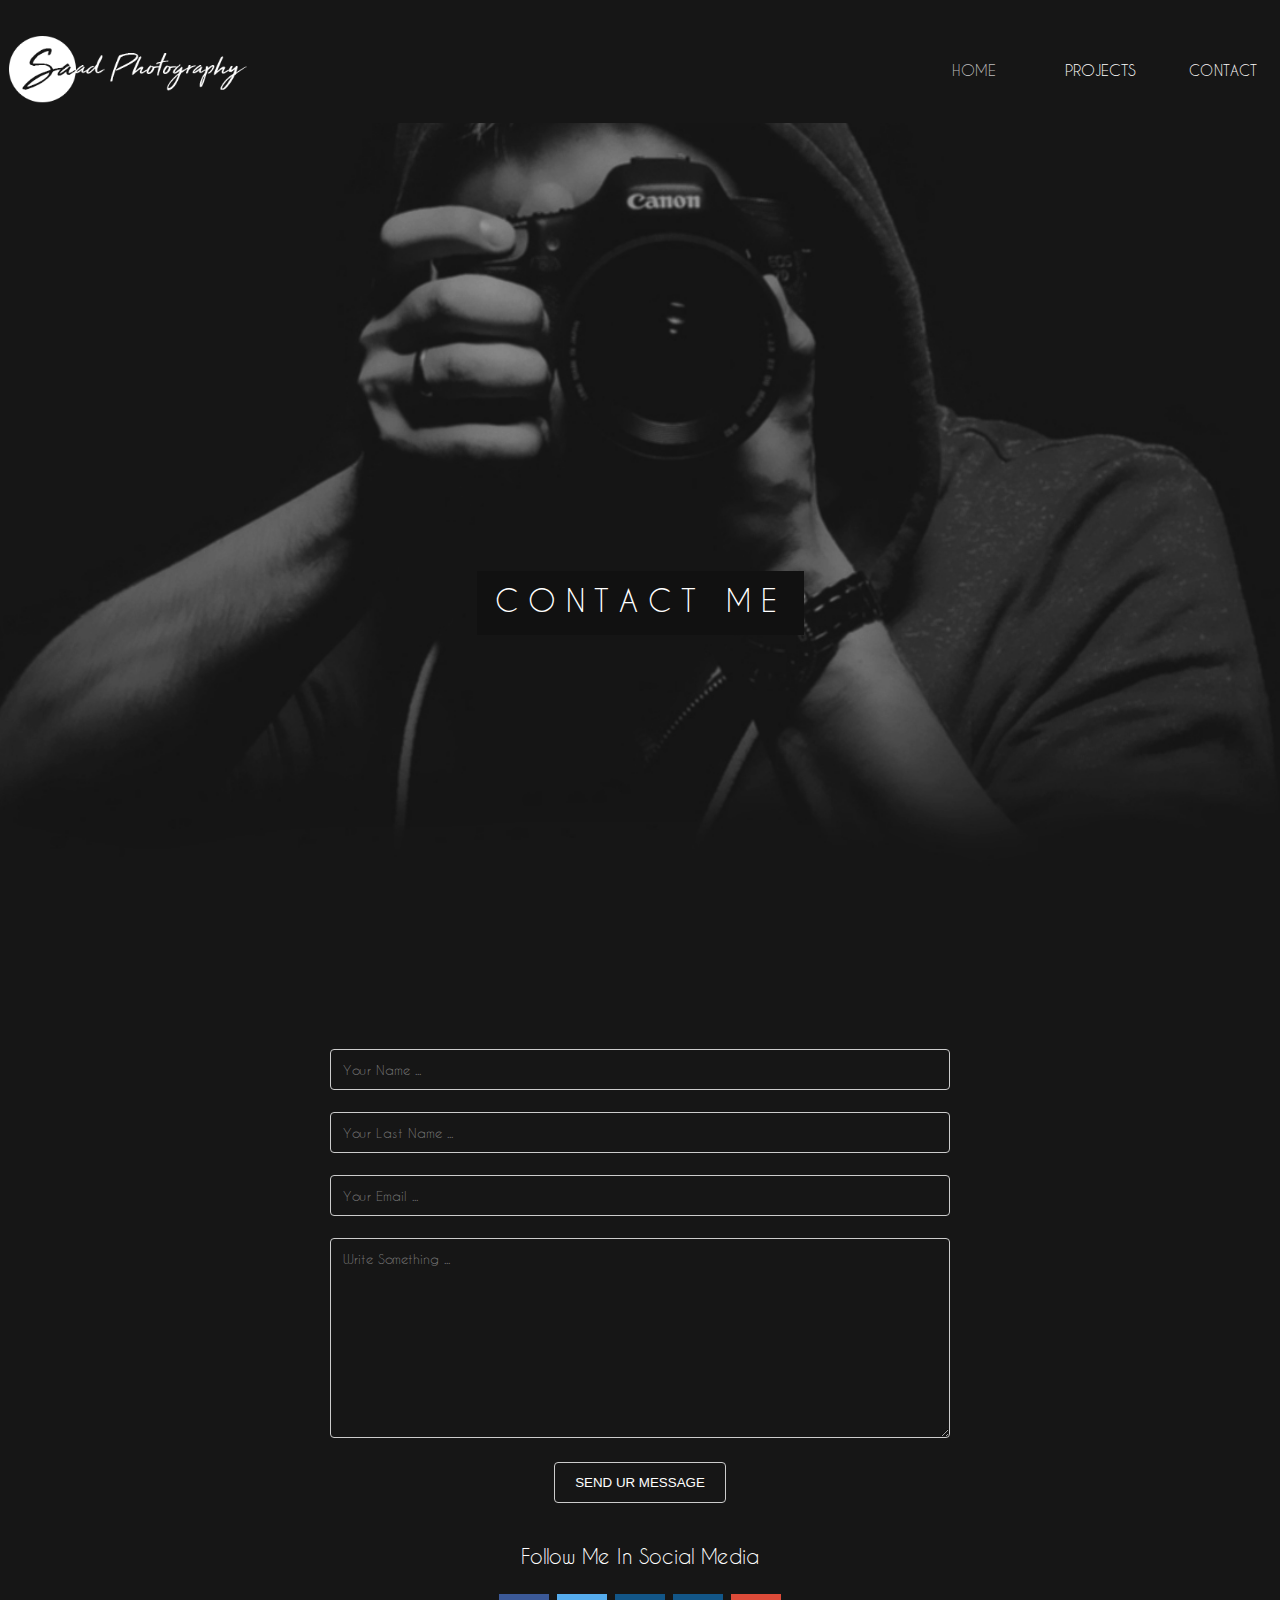
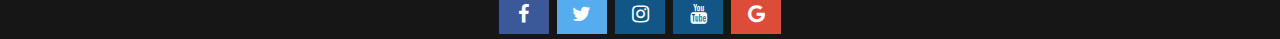
<file: Contact.html>
<!DOCTYPE html>
<html>
<head>
<title>My Site</title>
<link rel="stylesheet" type="text/css" href="style hover.css">
<link rel="stylesheet" type="text/css" href="font.css">
<link rel="stylesheet" href="https://cdnjs.cloudflare.com/ajax/libs/font-awesome/4.7.0/css/font-awesome.min.css">
<style>
	@font-face
{
  src: url(fonts/CaviarDreams_0.ttf);
  font-family: caviar dreams;
  src: url(fonts/ArtySignature.otf);
  font-family: Arty Signature;
}
.dropbtn {
  background-color: transparent;
  color: white;
  padding: 0px 30px;
  font-size: 16px;
  border: none;
}

.dropdown {
  position: relative;
  display: inline-block;
}

.dropdown-content {
  display: none;
  position: absolute;
  background-color: transparent;
  min-width: 120px;
  box-shadow: 0px 8px 16px 0px rgba(0,0,0,0.2);
  z-index: 1;
}

.dropdown-content a {
  color: black;
  padding: 5px 20px;
  text-decoration: none;
  display: block;
}

.dropdown-content a:hover {background-color: #962F2F;}

.dropdown:hover .dropdown-content {display: block;}

.dropdown:hover .dropbtn {background-color: #962F2F;}

body, html {
  height: 100%;
  margin: 0;
  font: 400 15px/1.8 "Lato", sans-serif;
  color: #777;
}

.bgimg-1, .bgimg-2, .bgimg-3 {
  position: relative;
  opacity: 100;
  background-attachment: fixed;
  background-position: center;
  background-repeat: no-repeat;
  background-size: cover;

}
.bgimg-1 {
  background-image: url("img/back.jpg");
  min-height: 100%;
}

.bgimg-2 {
  background-image: url("img/can.jpg");
  min-height: 400px;
}
.bgimg-3 {
  background-image: url("img/can.jpg");
  min-height: 400px;
}


.caption {
  position: absolute;
  left: 0;
  top: 50%;
  width: 100%;
  text-align: center;
  color: #000;
}

.caption span.border {
  background-color: #111;
  color: #fff;
  padding: 18px;
  font-size: 25px;
  letter-spacing: 10px;
}

h3 {
  letter-spacing: 5px;
  text-transform: uppercase;
  font: 20px "Lato", sans-serif;
  color: #111;
}

@media only screen and (max-device-width: 1024px) {
  .bgimg-1, .bgimg-2, .bgimg-3 {
    background-attachment: scroll;
  }
}

::-webkit-scrollbar {
  width: 10px;
}


::-webkit-scrollbar-track {
  background: #161616; 
}


::-webkit-scrollbar-thumb {
  background: #f1f1f1f1; 
}


::-webkit-scrollbar-thumb:hover {
  background: #555; 
}

footer {
  position: fixed;
  left: 0;
  bottom: 0;
  width: 100%;
  background-color: #161616;
  color: white;
  padding: 20px;
  text-align: center;
  }

  .fa {
  padding: 10px;
  font-size: 20px;
  width: 30px;
  text-align: center;
  text-decoration: none;
  margin: 5px 2px;
}

.fa:hover {
    opacity: 0.7;
}
.fa-facebook {
  background: #3B5998;
  color: white;
  }
  .fa-twitter {
  background: #55ACEE;
  color: white;
}
.fa-google {
  background: #dd4b39;
  color: white;
  }
  .fa-instagram {
  background: #125688;
  color: white;
  }
   .fa-youtube{
  background: #125688;
  color: white;
}
input[type=text], select, textarea {
  width: 50%; 
  padding: 12px; 
  border: 1px solid #ccc; 
  border-radius: 4px; 
  box-sizing: border-box;
  margin-top: 6px; 
  margin-bottom: 16px; 
  resize: vertical;
  background-color: transparent;
}


input[type=submit] {
  background-color: transparent;
  color: white;
  padding: 12px 20px;
  border: 1px solid #ccc;
  border-radius: 4px;
  cursor: pointer;
}


input[type=submit]:hover {
  background-color:  #962F2F;
}


.container {
  border-radius: 5px;
  background-color: transparent;
  padding: 20px;
}


</style>
</head>
<body bgcolor="161616">
  <table border="0" width="100%">
<tr>
  </br>
   <td width="8%" valign="top"><a href="index.html"><img src="img/mylogo.png" width="250"></a></td>
    <td></td>
      <td width="8%"valign="top"rowspan="2"></br><a class="menu-itm" href="index.html" style="text-decoration: none;"><font color="#BDBDBD" style="font-family:Caviar Dreams;font-size: 100%">HOME</font></a>
        </td>
        </td>
        <td width="8%" rowspan="2" valign="top"><div style="height: 50px"></br>
            <div class="dropdown">
            <button class="dropbtn"><font style="font-family:Caviar Dreams;font-size: 94%"> PROJECTS</font></button>
            <div class="dropdown-content"></br>
            <a href="FASHION.html" class="menu-itm"><font color="#FFFAFA" style="font-family:Caviar Dreams;font-size: 94%">FASHION</font></a></br></br>
            <a href="GRAPHIC.html" class="menu-itm"><font color="#FFFAFA" style="font-family:Caviar Dreams;font-size: 94%">GRAPHIC</font></a></br></br>
            <a href="SPORT.html" class="menu-itm"><font color="#FFFAFA" style="font-family:Caviar Dreams;font-size: 94%">SPORT</font></a></br></br>
            <a href="STREET.html" class="menu-itm"><font color="#FFFAFA" style="font-family:Caviar Dreams;font-size: 94%">STREET</font></a></br></br>
            <a href="LANDSPACES.html" class="menu-itm"><font color="#FFFAFA" style="font-family:Caviar Dreams;font-size: 94%">LANDSPACES</font></a></br></br>
                </details></div></div>
              </td>
        <td width="8%"valign="top"rowspan="2"></br><a class="menu-itm" href="Contact.html" style="text-decoration: none";><font color="#FFFAFA" style="font-family:Caviar Dreams;font-size: 94%">CONTACT</font></a></br>
          </td>
</table>



<div class="bgimg-1">
  <div class="caption">
  <span class="border"><font style="font-family: caviar dreams;font-size: 30px"> CONTACT ME </span></font>
   </div>
  </div>

 <center> <div class="container">
  <form action="action_page.php">

   
    <input type="text" id="fname" name="firstname" style="color: white;font-family: caviar dreams" pattern="[a-zA-Z][^0-9]{2,}" placeholder="Your Name ...">

    <input type="text" id="lname" name="lastname" style="color: white;font-family: caviar dreams" pattern="[a-zA-Z][^0-9]{2,}" placeholder="Your Last Name ...">

    <input type="text" id="email" name="Email" style="color: white;font-family: caviar dreams" pattern="[A-Za-z0-9]{3,}(([_\.\-][a-zA-Z0-9]+)*)@([A-Za-z0-9]+)(([_\.\-][a-zA-Z0-9]+)*)\.(com|fr)$" placeholder="Your Email ...">
  
    <textarea id="subject" name="subject" placeholder="Write Something ..." style="height:200px;color: white;font-family: caviar dreams"></textarea><br>

    <input type="submit" value="SEND UR MESSAGE">

  </form>
  </div></center>




<div class="footer">
 <center>
  <p><font style="font-family: caviar dreams;font-size: 20px;color: white"> Follow Me In Social Media</p></font>
<a href="#" class="fa fa-facebook"></a>
<a href="#" class="fa fa-twitter"></a>
<a href="#" class="fa fa-instagram"></a>
<a href="#" class="fa fa-youtube"></a>
<a href="#" class="fa fa-google"></a>
</center>
</div>




</body>
</html>
</file>
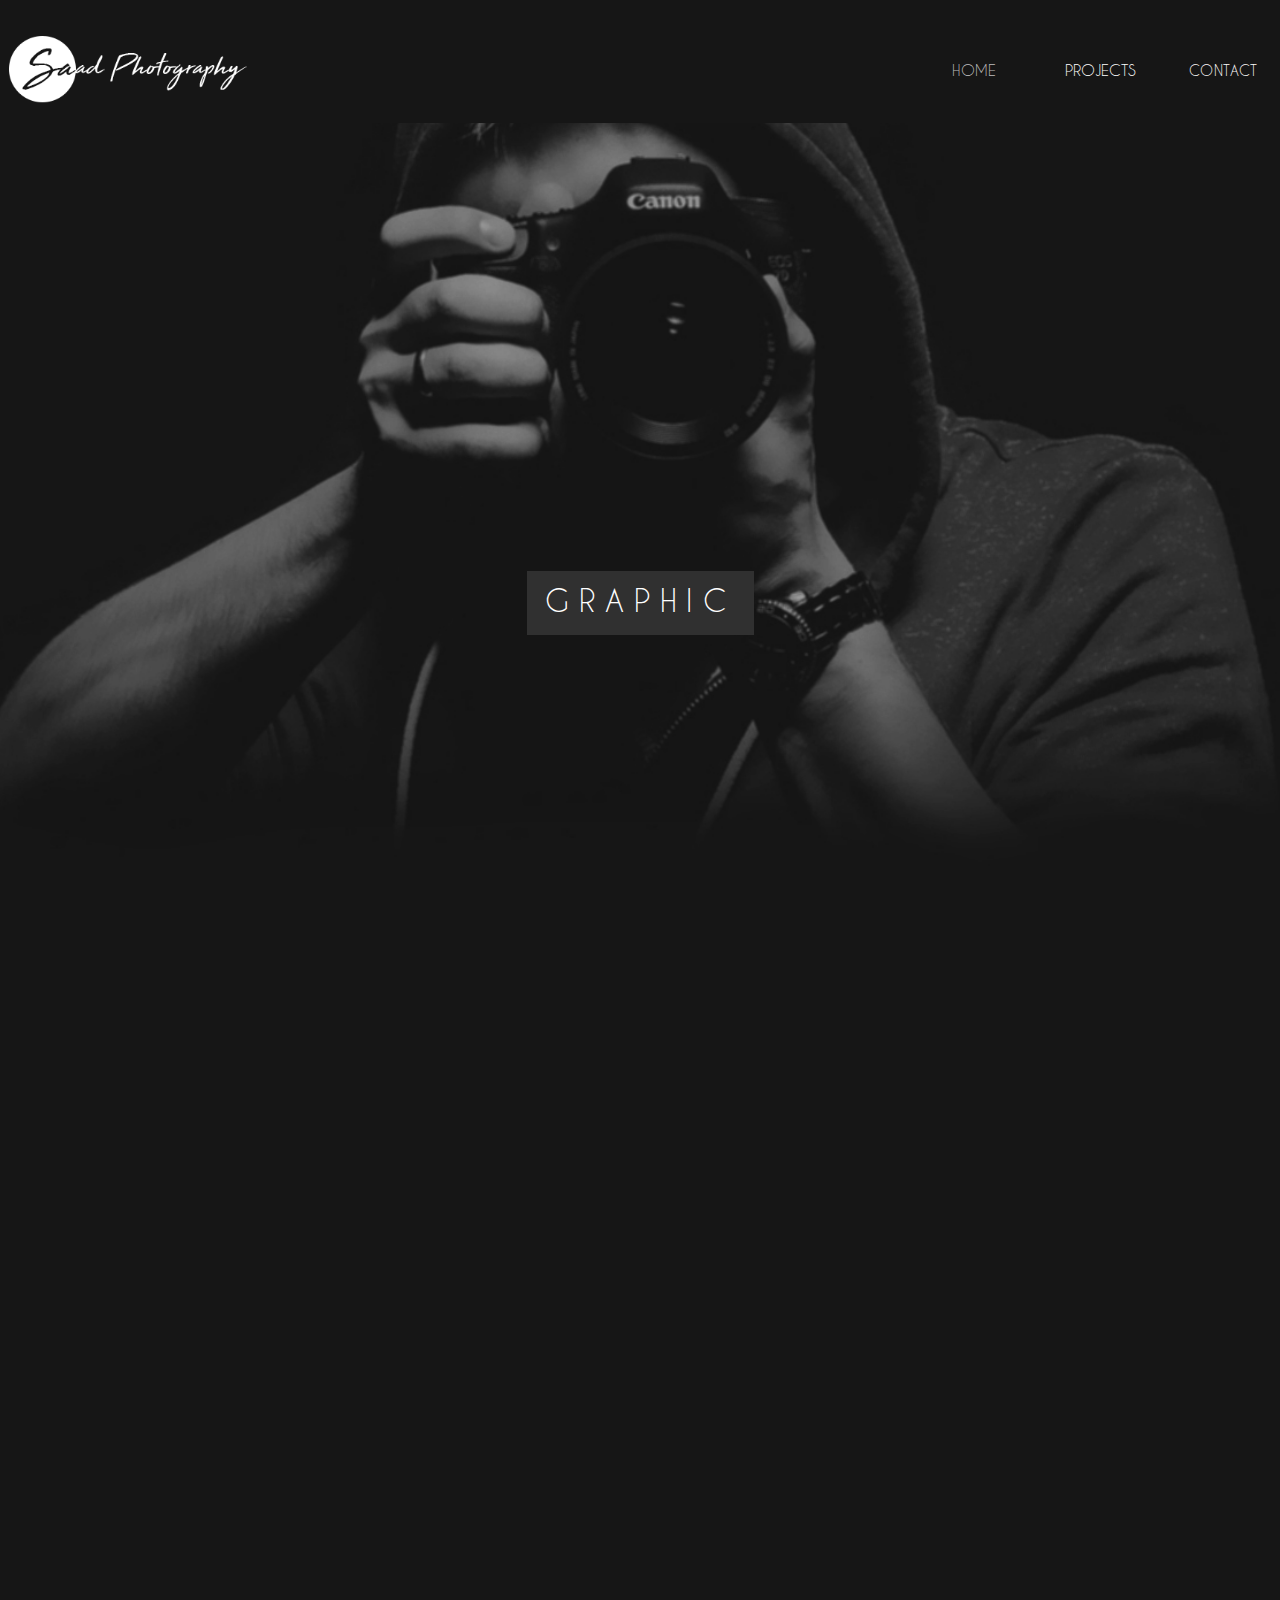
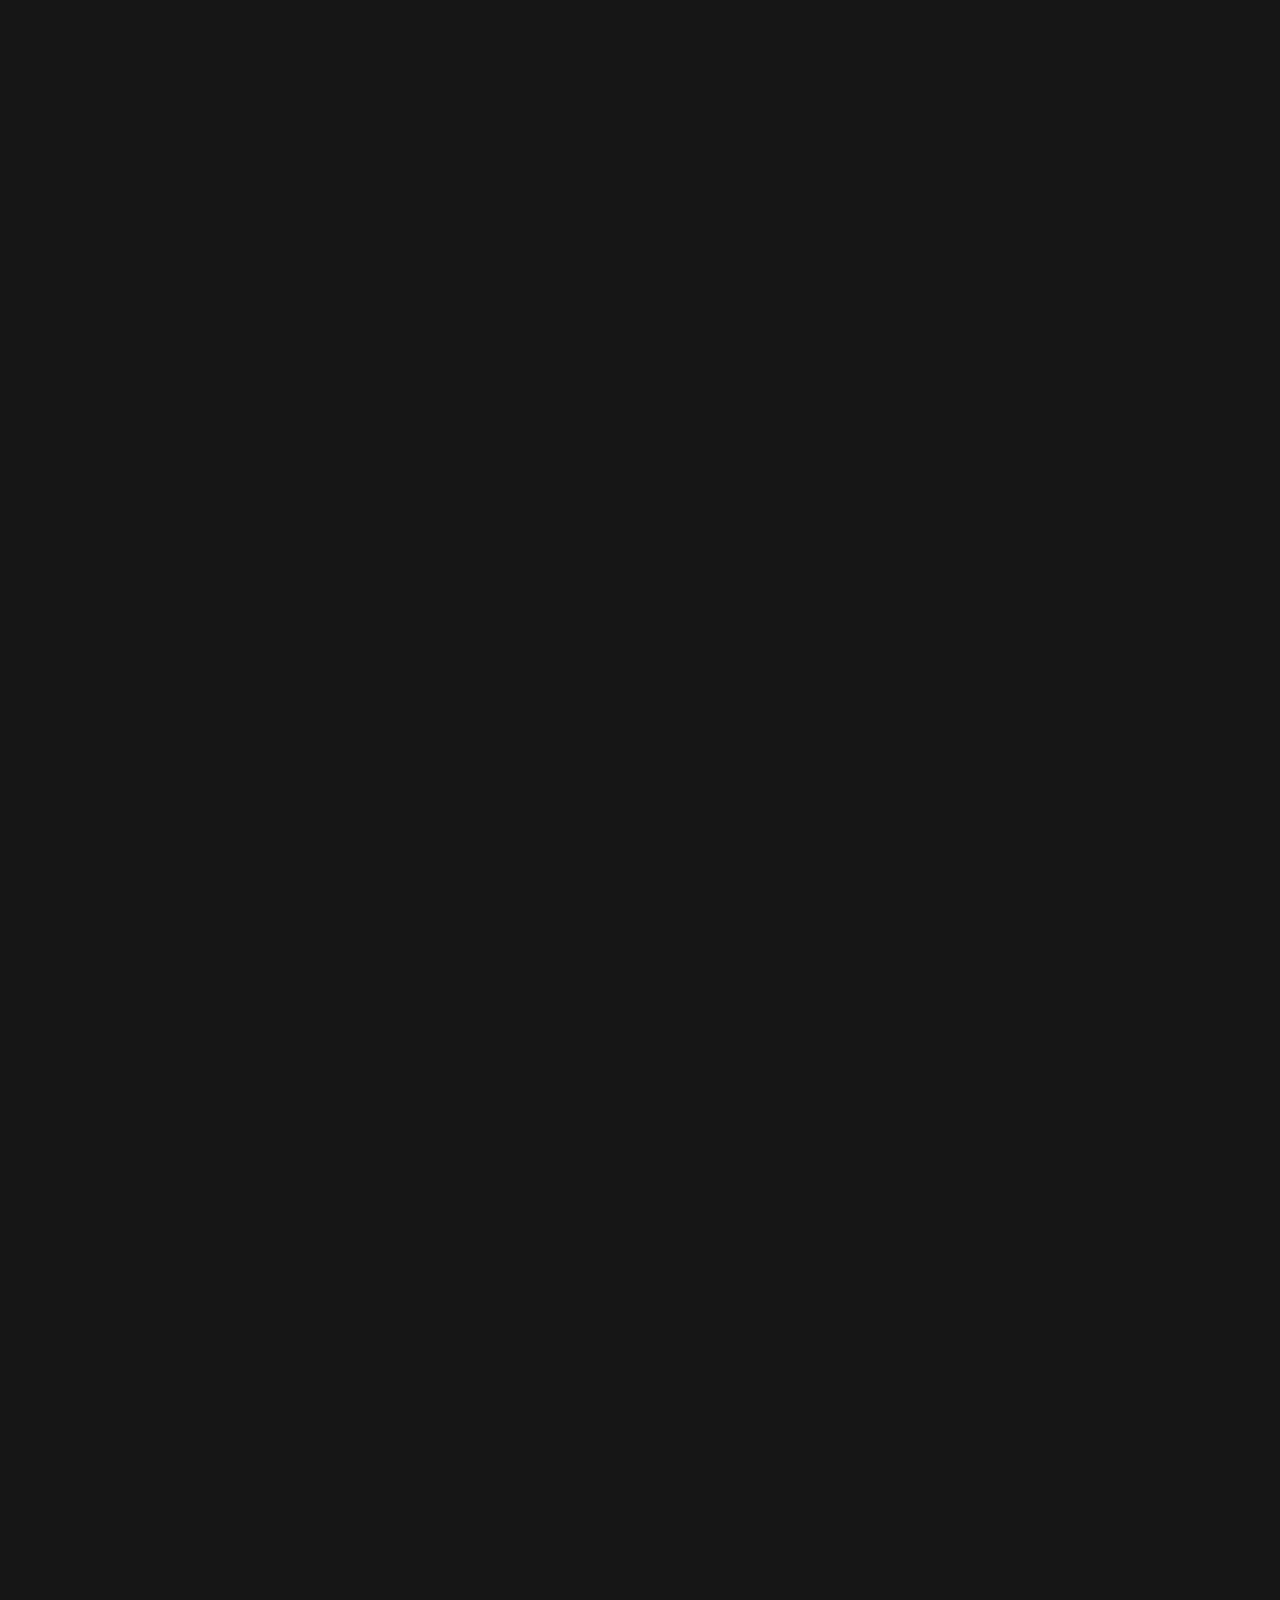
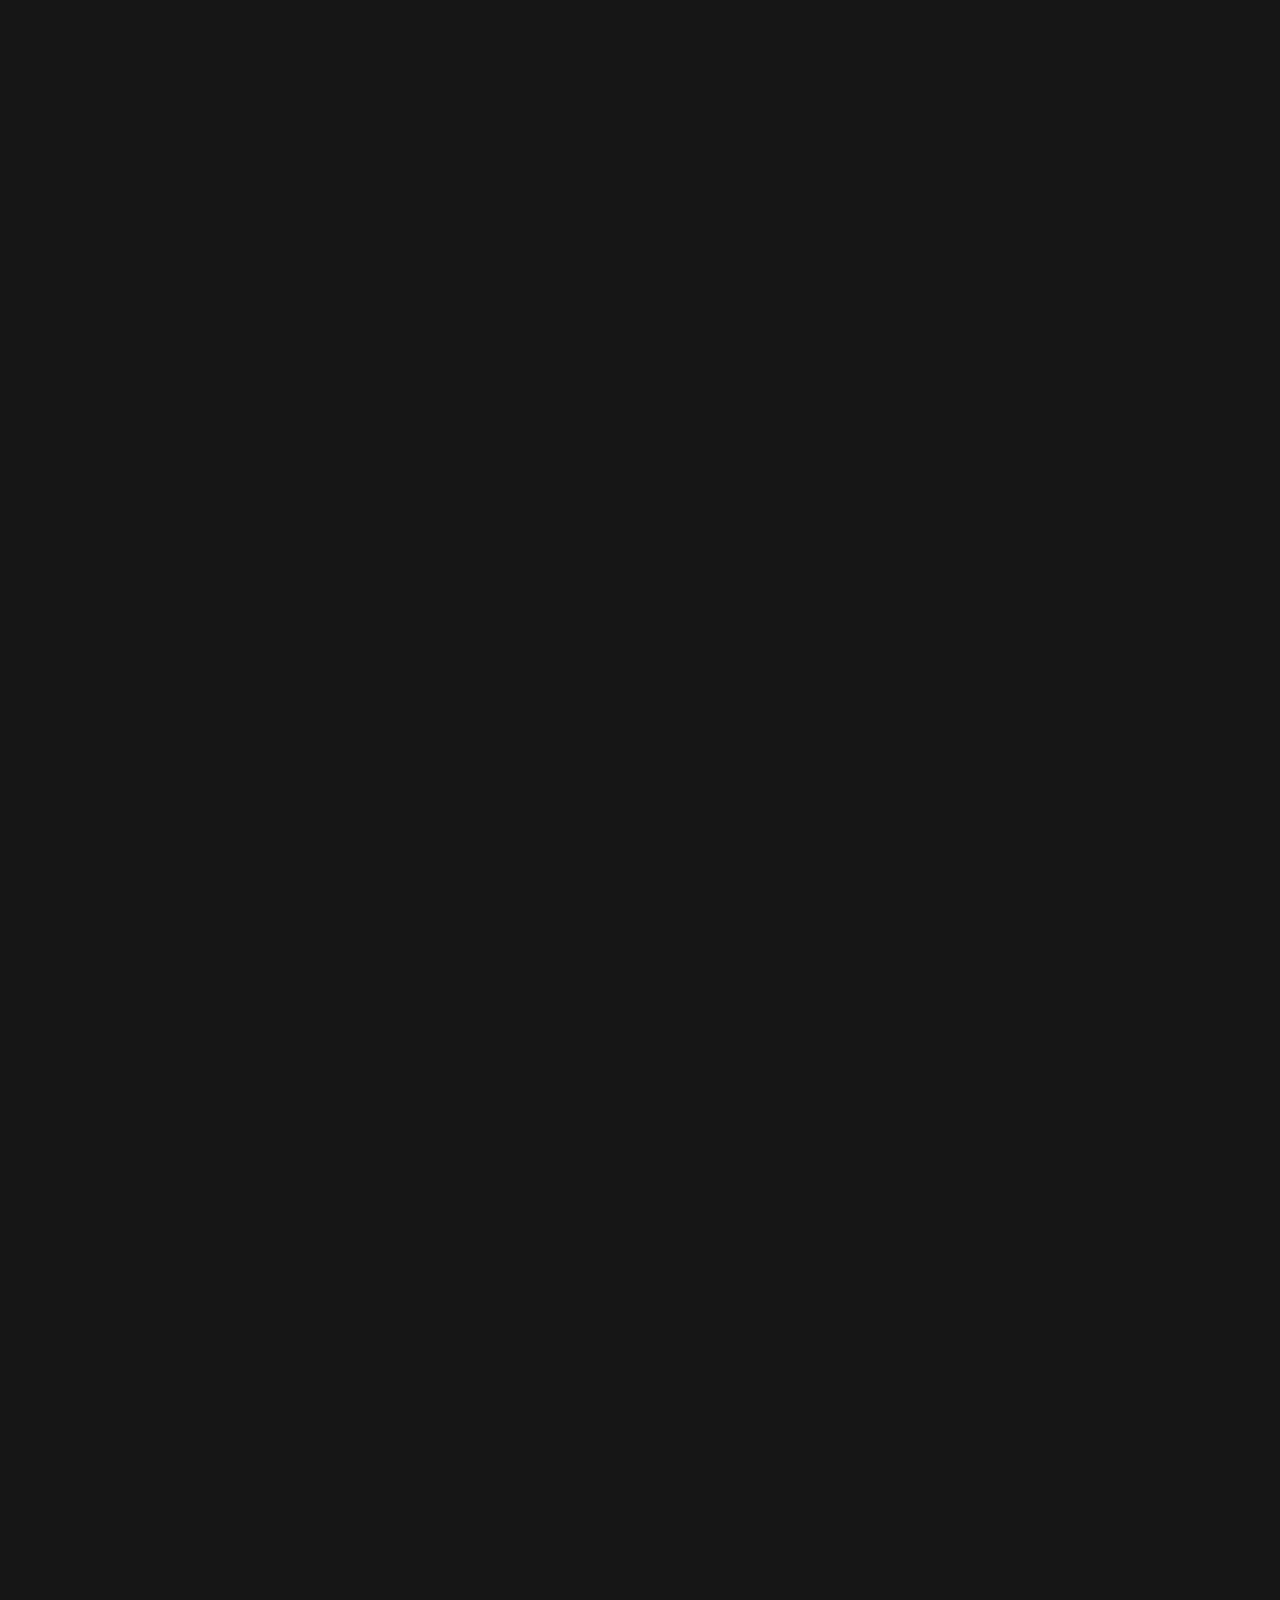
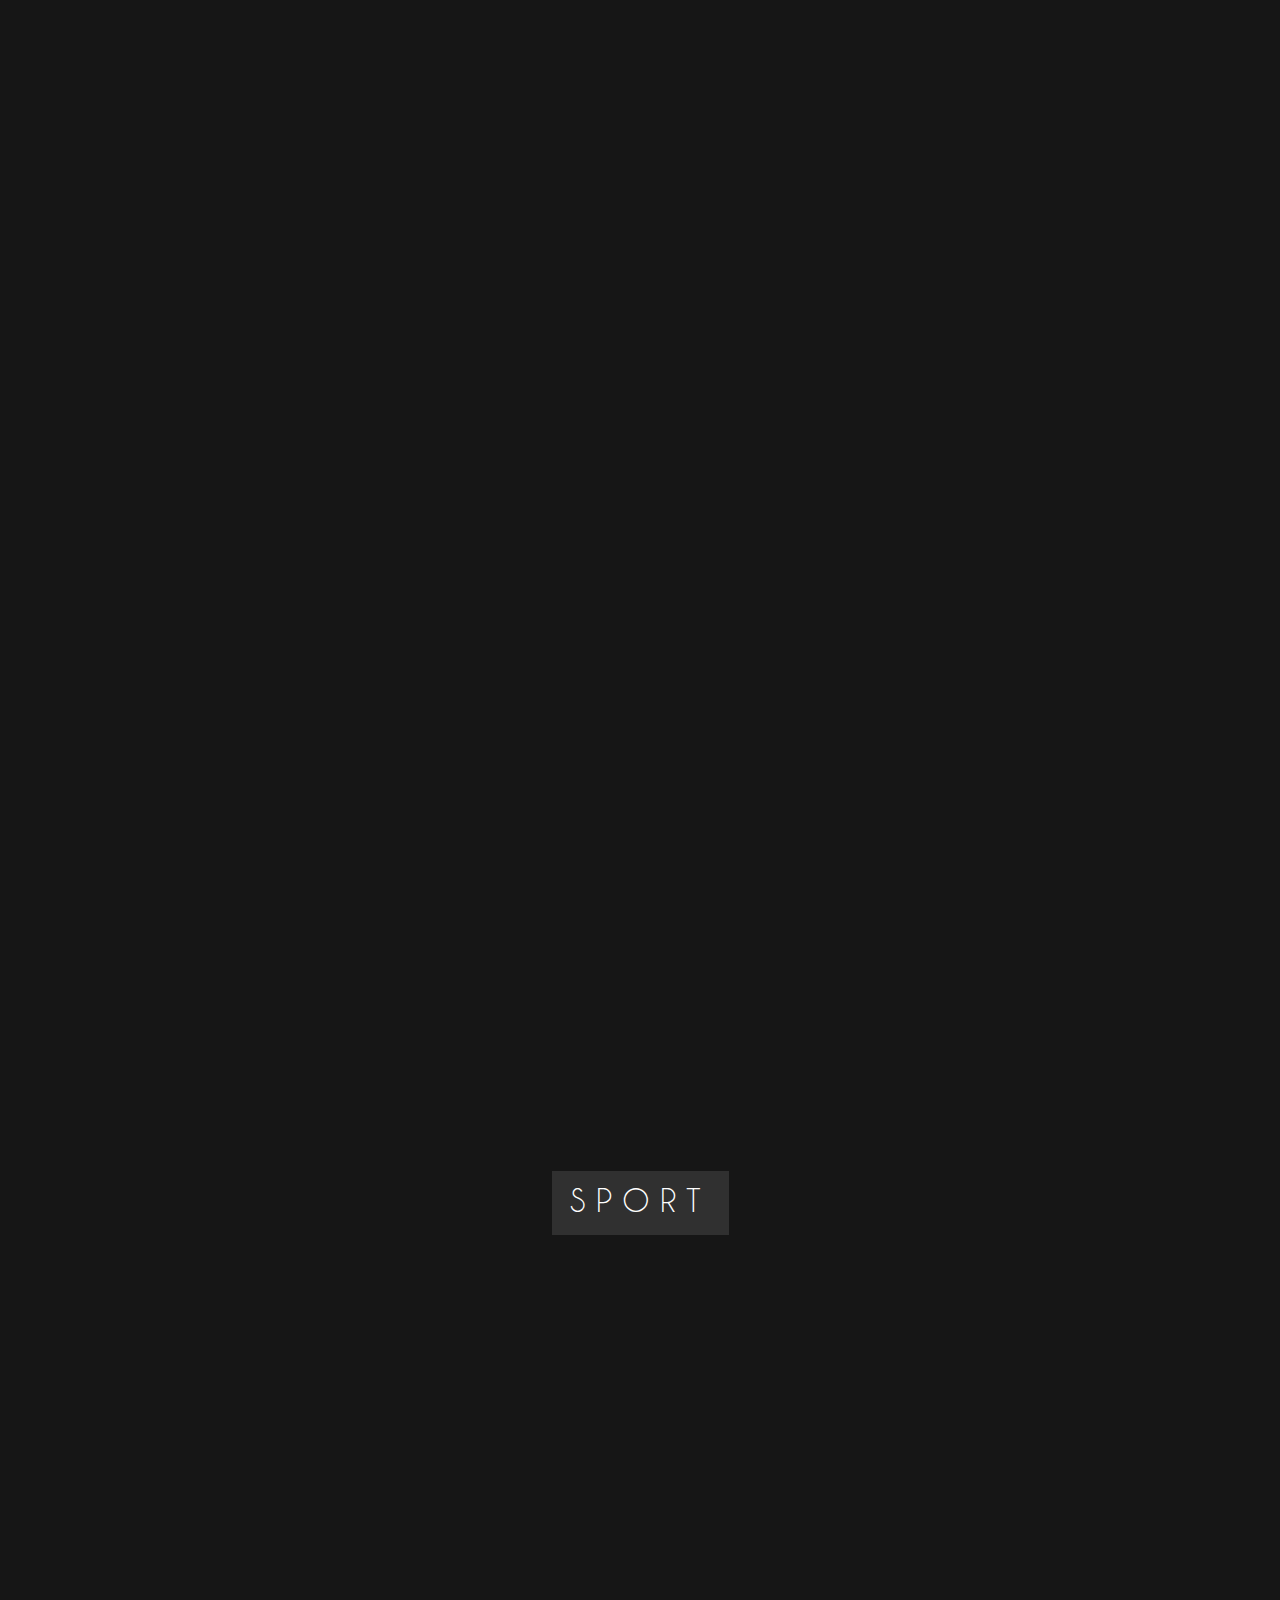
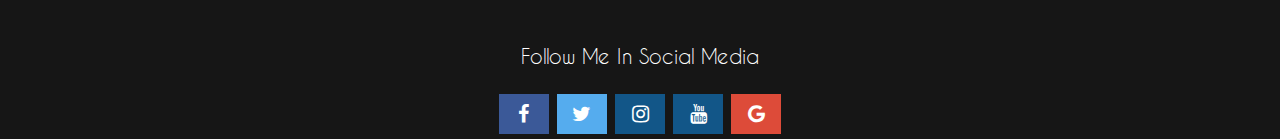
<file: GRAPHIC.html>
<!DOCTYPE html>
<html>
<head>
<title>My Site</title>
<link rel="stylesheet" type="text/css" href="style hover.css">
<link rel="stylesheet" type="text/css" href="font.css">
<link rel="stylesheet" href="https://cdnjs.cloudflare.com/ajax/libs/font-awesome/4.7.0/css/font-awesome.min.css">
<style>
	@font-face
{
  src: url(fonts/CaviarDreams_0.ttf);
  font-family: caviar dreams;
  src: url(fonts/ArtySignature.otf);
  font-family: Arty Signature;
}
.dropbtn {
  background-color: transparent;
  color: white;
  padding: 0px 30px;
  font-size: 16px;
  border: none;
}

.dropdown {
  position: relative;
  display: inline-block;
}

.dropdown-content {
  display: none;
  position: absolute;
  background-color: transparent;
  min-width: 120px;
  box-shadow: 0px 8px 16px 0px rgba(0,0,0,0.2);
  z-index: 1;
}

.dropdown-content a {
  color: black;
  padding: 5px 20px;
  text-decoration: none;
  display: block;
}

.dropdown-content a:hover {background-color: #962F2F;}

.dropdown:hover .dropdown-content {display: block;}

.dropdown:hover .dropbtn {background-color: #962F2F;}

body, html {
  height: 100%;
  margin: 0;
  font: 400 15px/1.8 "Lato", sans-serif;
  color: #777;
}

.bgimg-1, .bgimg-2, .bgimg-3 , .bgimg-4, .bgimg-5, .bgimg-6{
  position: relative;
  opacity: 100;
  background-attachment: fixed;
  background-position: center;
  background-repeat: no-repeat;
  background-size: cover;

}
.bgimg-1 {
  background-image: url("img/back.jpg");
  min-height: 100%;
}

.bgimg-2 {
  background-image: url("img/graphic/1.jpg");
  min-height: 100%;
}
.bgimg-3 {
  background-image: url("img/graphic/2.jpg");
  min-height: 100%;
}
.bgimg-4 {
  background-image: url("img/graphic/3.jpg");
  min-height: 100%;
}
.bgimg-5 {
  background-image: url("img/graphic/4.jpg");
  min-height: 100%;
}
.bgimg-6 {
  background-image: url("img/graphic/5.jpg");
  min-height: 100%;
}


.caption {
  position: absolute;
  left: 0;
  top: 50%;
  width: 100%;
  text-align: center;
  color: #000;
}

.caption span.border {
  background-color: #303030;
  color: #fff;
  padding: 18px;
  font-size: 25px;
  letter-spacing: 10px;
}

h3 {
  letter-spacing: 5px;
  text-transform: uppercase;
  font: 20px "Lato", sans-serif;
  color: #111;
}

@media only screen and (max-device-width: 1024px) {
  .bgimg-1, .bgimg-2, .bgimg-3, .bgimg-4, .bgimg-5, .bgimg-6, {
    background-attachment: scroll;
  }
}

::-webkit-scrollbar {
  width: 10px;
}


::-webkit-scrollbar-track {
  background: #161616; 
}


::-webkit-scrollbar-thumb {
  background: #f1f1f1f1; 
}


::-webkit-scrollbar-thumb:hover {
  background: #555; 
}

footer {
  position: fixed;
  left: 0;
  bottom: 0;
  width: 100%;
  background-color: #161616;
  color: white;
  padding: 20px;
  text-align: center;
  }

  .fa {
  padding: 10px;
  font-size: 20px;
  width: 30px;
  text-align: center;
  text-decoration: none;
  margin: 5px 2px;
}

.fa:hover {
    opacity: 0.7;
}
.fa-facebook {
  background: #3B5998;
  color: white;
  }
  .fa-twitter {
  background: #55ACEE;
  color: white;
}
.fa-google {
  background: #dd4b39;
  color: white;
  }
  .fa-instagram {
  background: #125688;
  color: white;
  }
   .fa-youtube{
  background: #125688;
  color: white;
</style>
</head>
<body bgcolor="161616">
  <table border="0" width="100%">
<tr>
  </br>
   <td width="8%" valign="top"><a href="index.html"><img src="img/mylogo.png" width="250"></a></td>
    <td></td>
      <td width="8%"valign="top"rowspan="2"></br><a class="menu-itm" href="index.html" style="text-decoration: none;"><font color="#BDBDBD" style="font-family:Caviar Dreams;font-size: 100%">HOME</font></a>
        </td>
        </td>
        <td width="8%" rowspan="2" valign="top"><div style="height: 50px"></br>
            <div class="dropdown">
            <button class="dropbtn"><font style="font-family:Caviar Dreams;font-size: 94%"> PROJECTS</font></button>
            <div class="dropdown-content"></br>
            <a href="FASHION.html" class="menu-itm"><font color="#FFFAFA" style="font-family:Caviar Dreams;font-size: 94%">FASHION</font></a></br></br>
            <a href="GRAPHIC.html" class="menu-itm"><font color="#FFFAFA" style="font-family:Caviar Dreams;font-size: 94%">GRAPHIC</font></a></br></br>
            <a href="SPORT.html" class="menu-itm"><font color="#FFFAFA" style="font-family:Caviar Dreams;font-size: 94%">SPORT</font></a></br></br>
            <a href="STREET.html" class="menu-itm"><font color="#FFFAFA" style="font-family:Caviar Dreams;font-size: 94%">STREET</font></a></br></br>
            <a href="LANDSPACES.html" class="menu-itm"><font color="#FFFAFA" style="font-family:Caviar Dreams;font-size: 94%">LANDSPACES</font></a></br></br>
                </details></div></div>
              </td>
        <td width="8%"valign="top"rowspan="2"></br><a class="menu-itm" href="Contact.html" style="text-decoration: none";><font color="#FFFAFA" style="font-family:Caviar Dreams;font-size: 94%">CONTACT</font></a></br>
          </td>
</table>



<div class="bgimg-1">
  <div class="caption">
  <span class="border"><font style="font-family: caviar dreams;font-size: 30px">GRAPHIC</span></font>
  </div>
</div>

<div class="bgimg-2">
 
  </div>

<div class="bgimg-3">
  
  </div> 

<div class="bgimg-4">
  
  </div>

<div class="bgimg-4">
  </div>

<div class="bgimg-5">
  </div>

<div class="bgimg-6">
  <div class="caption">
  <span class="border"><font style="font-family: caviar dreams;font-size: 30px"><a href="SPORT.html" style="text-decoration: none;color: white"> SPORT</span></font>
  </div>
  </div>

<div class="footer">
 <center>
  <p><font style="font-family: caviar dreams;font-size: 20px;color: white"> Follow Me In Social Media</p></font>
<a href="#" class="fa fa-facebook"></a>
<a href="#" class="fa fa-twitter"></a>
<a href="#" class="fa fa-instagram"></a>
<a href="#" class="fa fa-youtube"></a>
<a href="#" class="fa fa-google"></a>
</center>
</div>




</body>
</html>
</file>
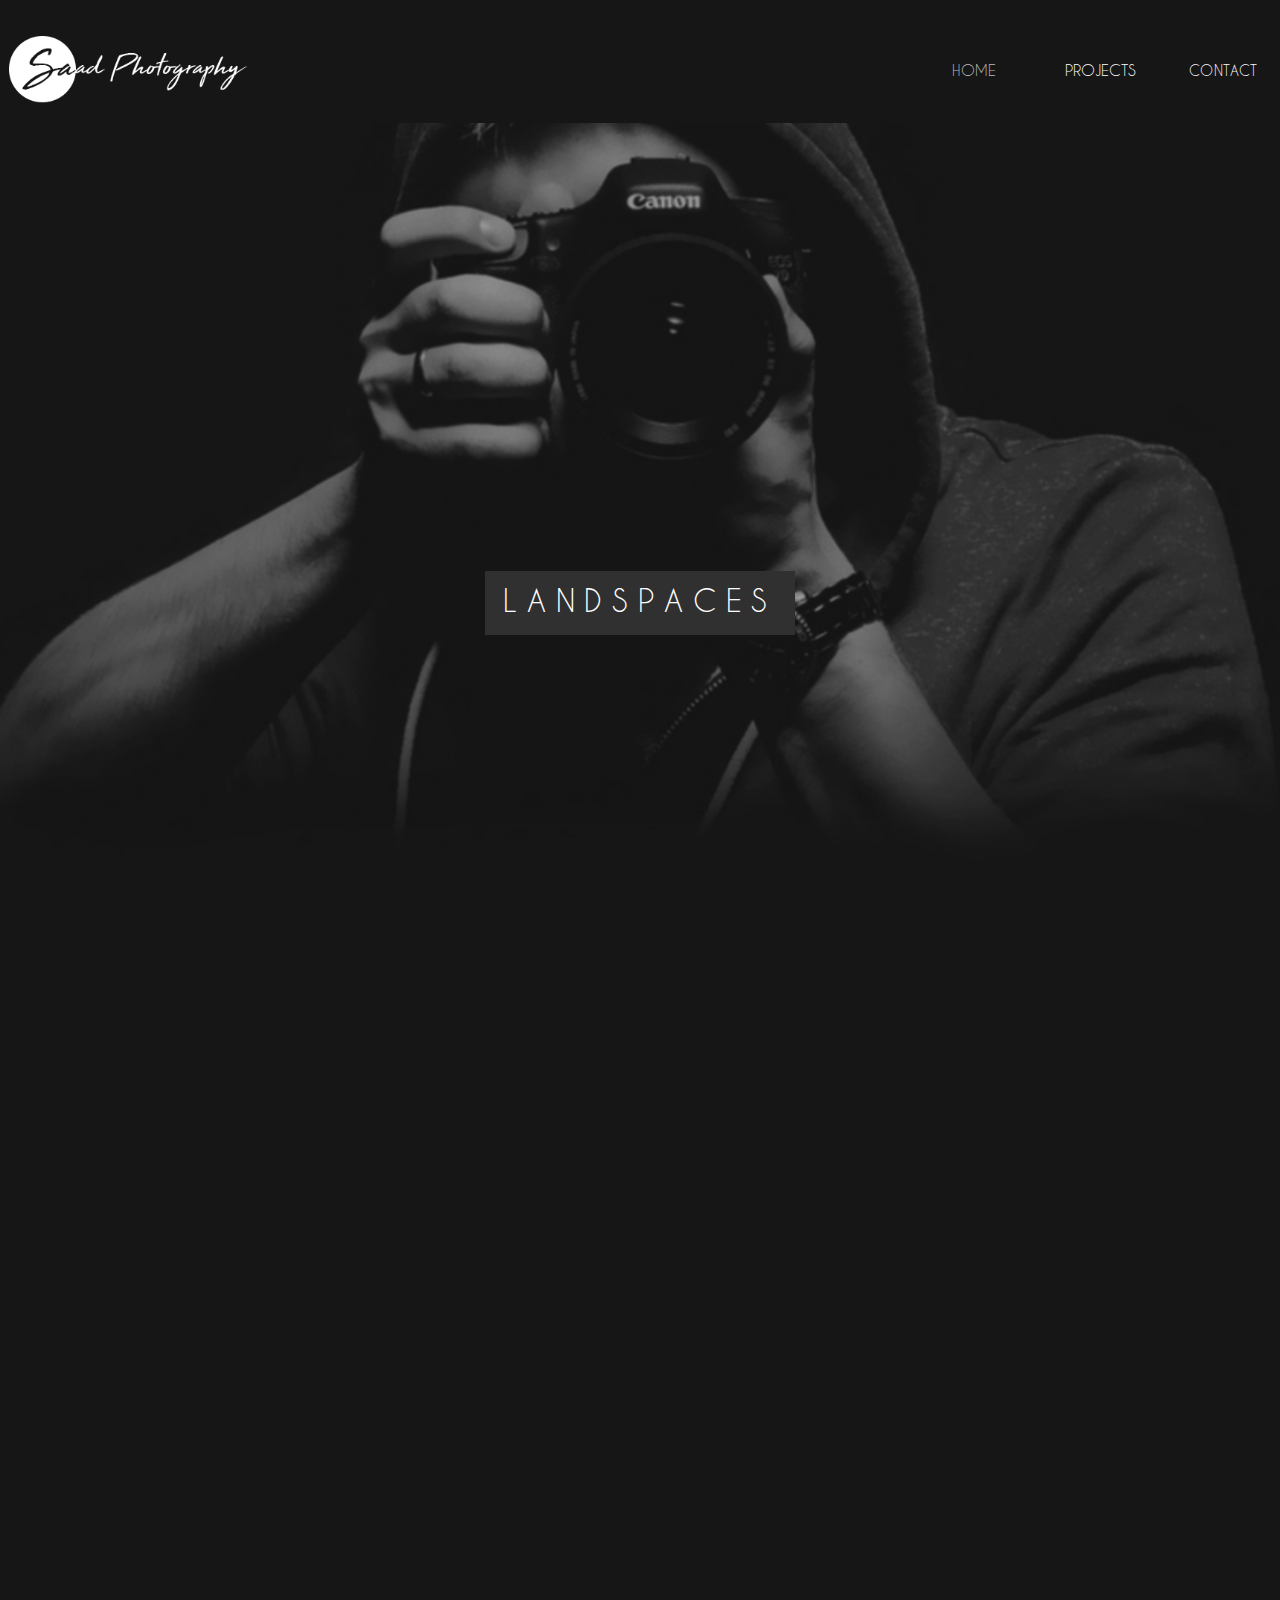
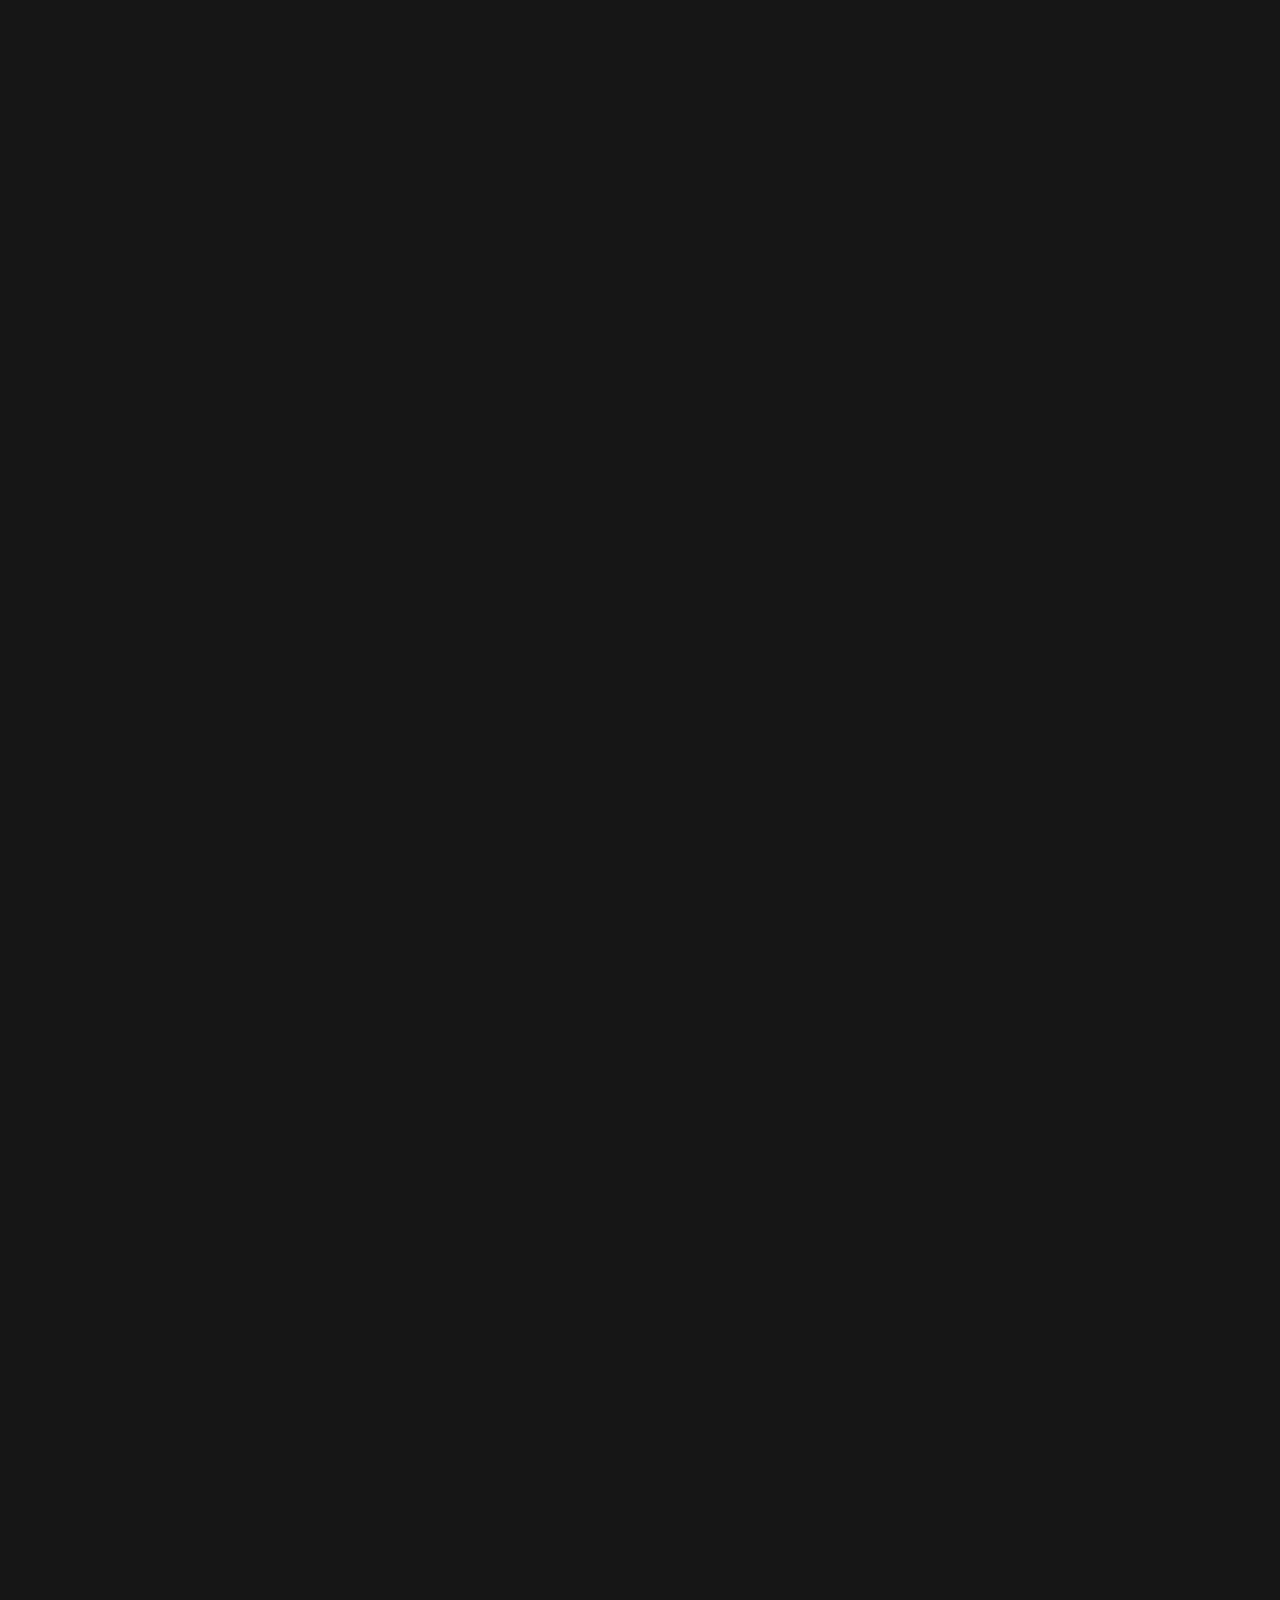
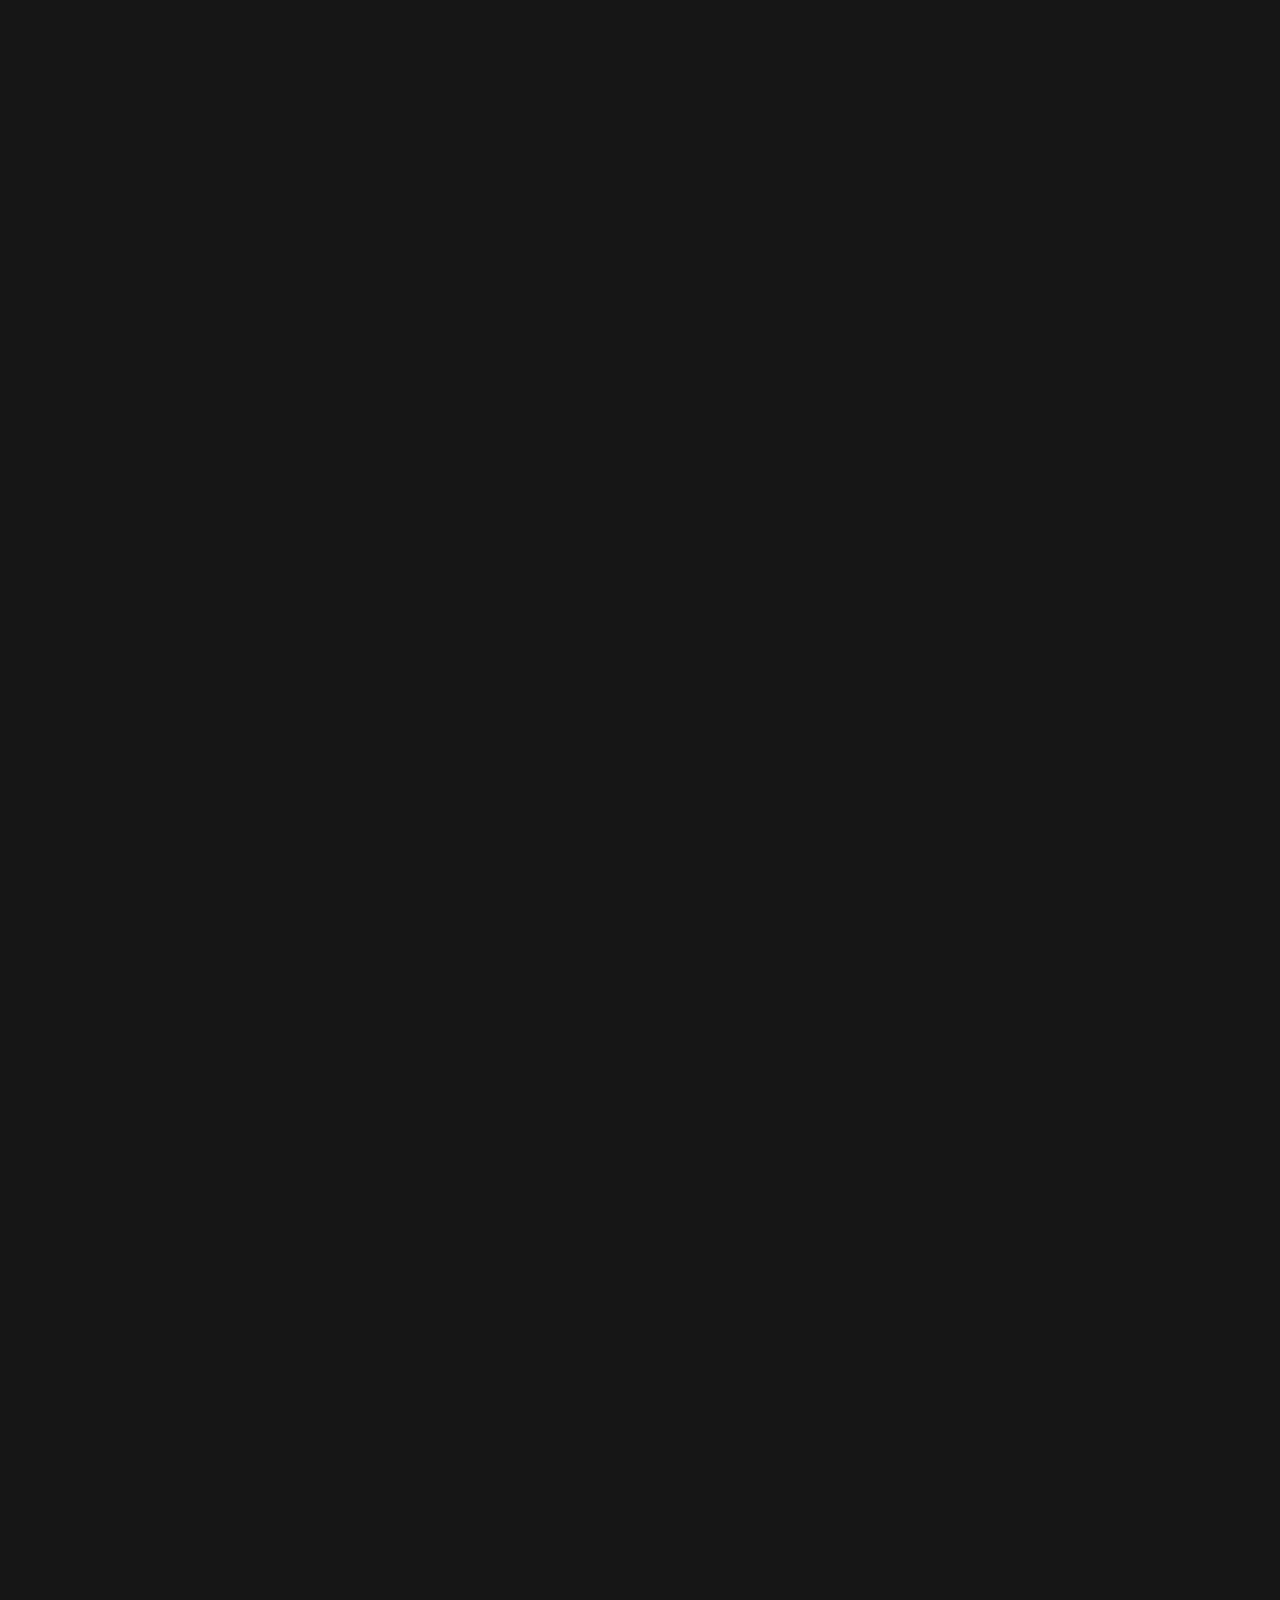
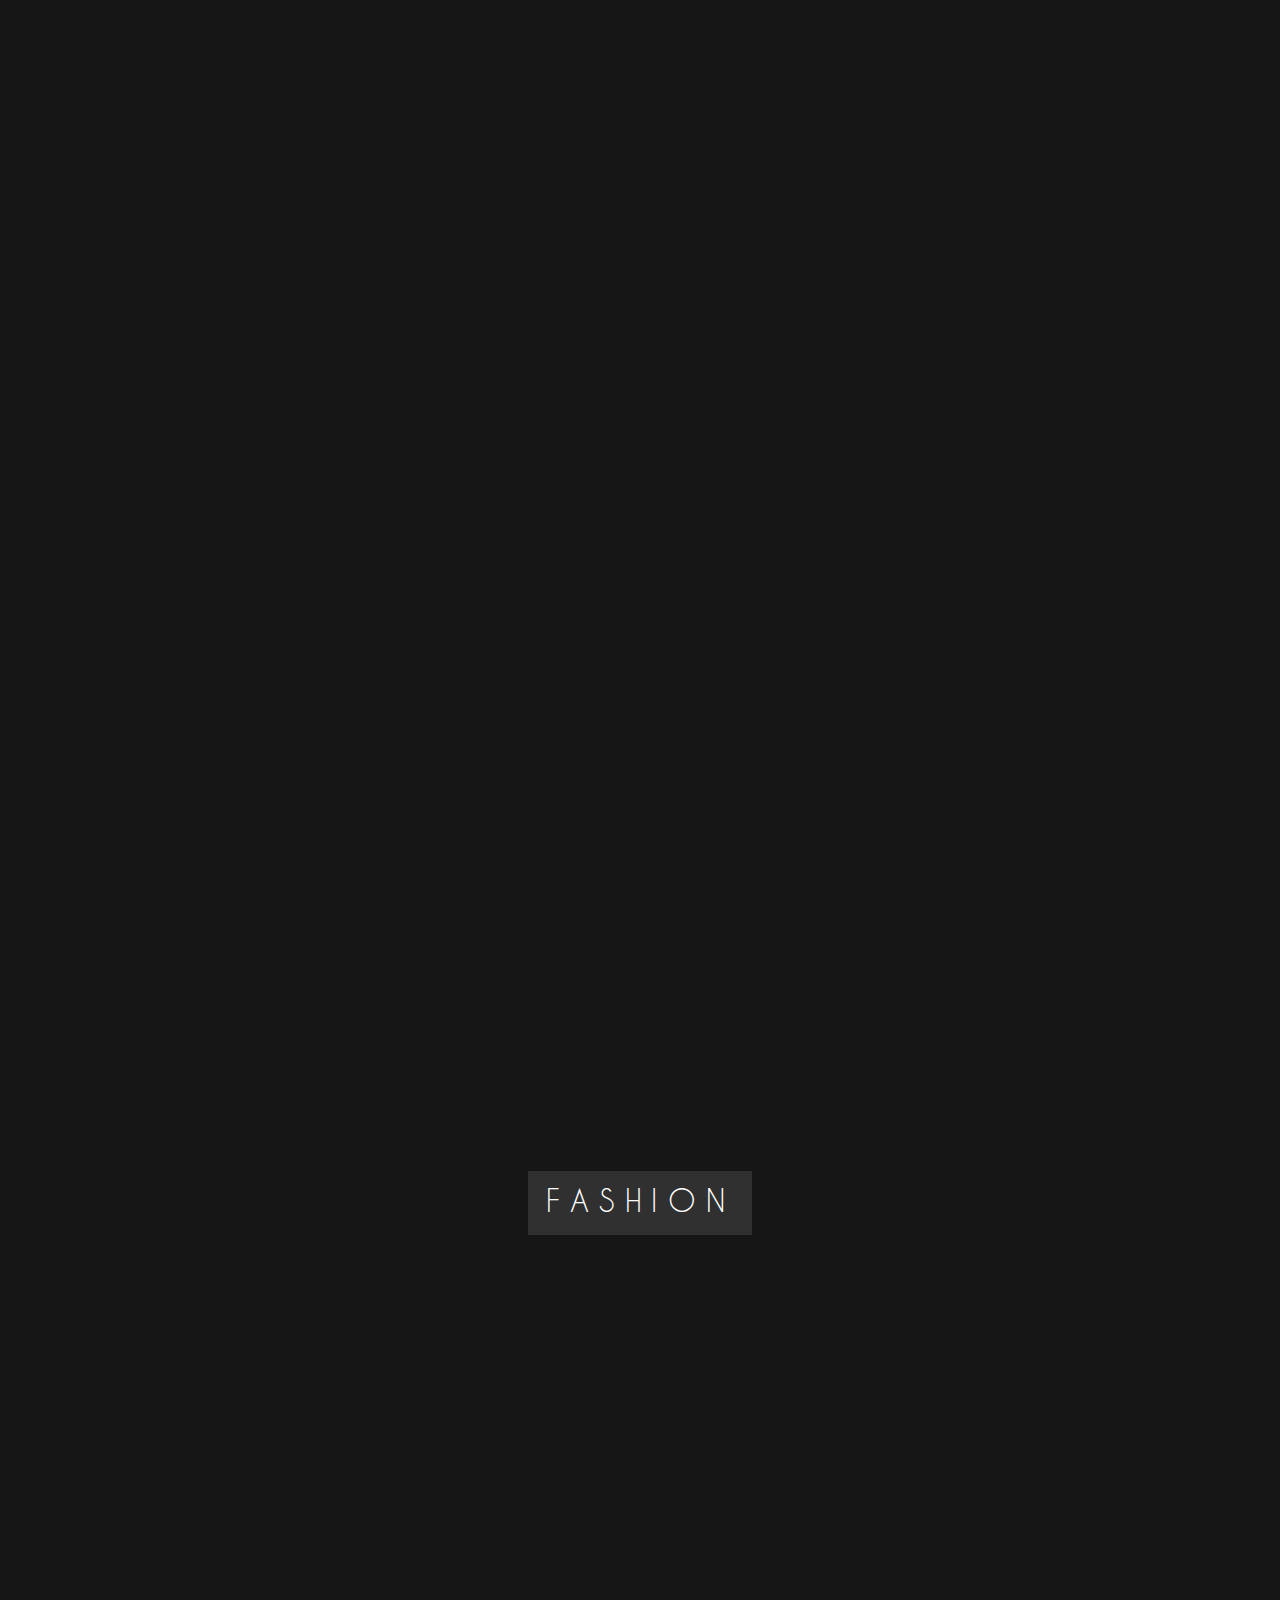
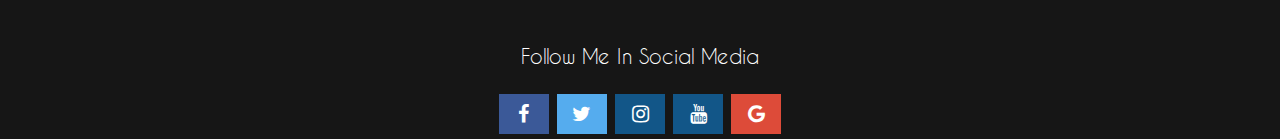
<file: LANDSPACES.html>
<!DOCTYPE html>
<html>
<head>
<title>My Site</title>
<link rel="stylesheet" type="text/css" href="style hover.css">
<link rel="stylesheet" type="text/css" href="font.css">
<link rel="stylesheet" href="https://cdnjs.cloudflare.com/ajax/libs/font-awesome/4.7.0/css/font-awesome.min.css">
<style>
	@font-face
{
  src: url(fonts/CaviarDreams_0.ttf);
  font-family: caviar dreams;
  src: url(fonts/ArtySignature.otf);
  font-family: Arty Signature;
}
.dropbtn {
  background-color: transparent;
  color: white;
  padding: 0px 30px;
  font-size: 16px;
  border: none;
}

.dropdown {
  position: relative;
  display: inline-block;
}

.dropdown-content {
  display: none;
  position: absolute;
  background-color: transparent;
  min-width: 120px;
  box-shadow: 0px 8px 16px 0px rgba(0,0,0,0.2);
  z-index: 1;
}

.dropdown-content a {
  color: black;
  padding: 5px 20px;
  text-decoration: none;
  display: block;
}

.dropdown-content a:hover {background-color: #962F2F;}

.dropdown:hover .dropdown-content {display: block;}

.dropdown:hover .dropbtn {background-color: #962F2F;}

body, html {
  height: 100%;
  margin: 0;
  font: 400 15px/1.8 "Lato", sans-serif;
  color: #777;
}

.bgimg-1, .bgimg-2, .bgimg-3 , .bgimg-4, .bgimg-5, .bgimg-6{
  position: relative;
  opacity: 100;
  background-attachment: fixed;
  background-position: center;
  background-repeat: no-repeat;
  background-size: cover;

}
.bgimg-1 {
  background-image: url("img/back.jpg");
  min-height: 100%;
}

.bgimg-2 {
  background-image: url("img/landspaces/1.jpg");
  min-height: 100%;
}
.bgimg-3 {
  background-image: url("img/landspaces/2.jpg");
  min-height: 100%;
}
.bgimg-4 {
  background-image: url("img/landspaces/3.jpg");
  min-height: 100%;
}
.bgimg-5 {
  background-image: url("img/landspaces/4.jpg");
  min-height: 100%;
}
.bgimg-6 {
  background-image: url("img/landspaces/5.jpg");
  min-height: 100%;
}


.caption {
  position: absolute;
  left: 0;
  top: 50%;
  width: 100%;
  text-align: center;
  color: #000;
}

.caption span.border {
  background-color: #303030;
  color: #fff;
  padding: 18px;
  font-size: 25px;
  letter-spacing: 10px;
}

h3 {
  letter-spacing: 5px;
  text-transform: uppercase;
  font: 20px "Lato", sans-serif;
  color: #111;
}

@media only screen and (max-device-width: 1024px) {
  .bgimg-1, .bgimg-2, .bgimg-3, .bgimg-4, .bgimg-5, .bgimg-6, {
    background-attachment: scroll;
  }
}

::-webkit-scrollbar {
  width: 10px;
}


::-webkit-scrollbar-track {
  background: #161616; 
}


::-webkit-scrollbar-thumb {
  background: #f1f1f1f1; 
}


::-webkit-scrollbar-thumb:hover {
  background: #555; 
}

footer {
  position: fixed;
  left: 0;
  bottom: 0;
  width: 100%;
  background-color: #161616;
  color: white;
  padding: 20px;
  text-align: center;
  }

  .fa {
  padding: 10px;
  font-size: 20px;
  width: 30px;
  text-align: center;
  text-decoration: none;
  margin: 5px 2px;
}

.fa:hover {
    opacity: 0.7;
}
.fa-facebook {
  background: #3B5998;
  color: white;
  }
  .fa-twitter {
  background: #55ACEE;
  color: white;
}
.fa-google {
  background: #dd4b39;
  color: white;
  }
  .fa-instagram {
  background: #125688;
  color: white;
  }
   .fa-youtube{
  background: #125688;
  color: white;
</style>
</head>
<body bgcolor="161616">
  <table border="0" width="100%">
<tr>
  </br>
  <td width="8%" valign="top"><a href="index.html"><img src="img/mylogo.png" width="250"></a></td>
    <td></td>
      <td width="8%"valign="top"rowspan="2"></br><a class="menu-itm" href="index.html" style="text-decoration: none;"><font color="#BDBDBD" style="font-family:Caviar Dreams;font-size: 100%">HOME</font></a>
        </td>
        </td>
        <td width="8%" rowspan="2" valign="top"><div style="height: 50px"></br>
            <div class="dropdown">
            <button class="dropbtn"><font style="font-family:Caviar Dreams;font-size: 94%"> PROJECTS</font></button>
            <div class="dropdown-content"></br>
            <a href="FASHION.html" class="menu-itm"><font color="#FFFAFA" style="font-family:Caviar Dreams;font-size: 94%">FASHION</font></a></br></br>
            <a href="GRAPHIC.html" class="menu-itm"><font color="#FFFAFA" style="font-family:Caviar Dreams;font-size: 94%">GRAPHIC</font></a></br></br>
            <a href="SPORT.html" class="menu-itm"><font color="#FFFAFA" style="font-family:Caviar Dreams;font-size: 94%">SPORT</font></a></br></br>
            <a href="STREET.html" class="menu-itm"><font color="#FFFAFA" style="font-family:Caviar Dreams;font-size: 94%">STREET</font></a></br></br>
            <a href="LANDSPACES.html" class="menu-itm"><font color="#FFFAFA" style="font-family:Caviar Dreams;font-size: 94%">LANDSPACES</font></a></br></br>
                </details></div></div>
              </td>
        <td width="8%"valign="top"rowspan="2"></br><a class="menu-itm" href="Contact.html" style="text-decoration: none";><font color="#FFFAFA" style="font-family:Caviar Dreams;font-size: 94%">CONTACT</font></a></br>
          </td>
</table>



<div class="bgimg-1">
  <div class="caption">
  <span class="border"><font style="font-family: caviar dreams;font-size: 30px">LANDSPACES</span></font>
  </div>
</div>

<div class="bgimg-2">
 
  </div>

<div class="bgimg-3">
  
  </div> 

<div class="bgimg-4">
  
  </div>

<div class="bgimg-4">
  </div>

<div class="bgimg-5">
  </div>

<div class="bgimg-6">
   <div class="caption">
  <span class="border"><font style="font-family: caviar dreams;font-size: 30px"><a href="FASHION.html" style="text-decoration: none;color: white"> FASHION</span></font>
  </div>
  </div>

<div class="footer">
 <center>
  <p><font style="font-family: caviar dreams;font-size: 20px;color: white"> Follow Me In Social Media</p></font>
<a href="#" class="fa fa-facebook"></a>
<a href="#" class="fa fa-twitter"></a>
<a href="#" class="fa fa-instagram"></a>
<a href="#" class="fa fa-youtube"></a>
<a href="#" class="fa fa-google"></a>
</center>
</div>




</body>
</html>
</file>
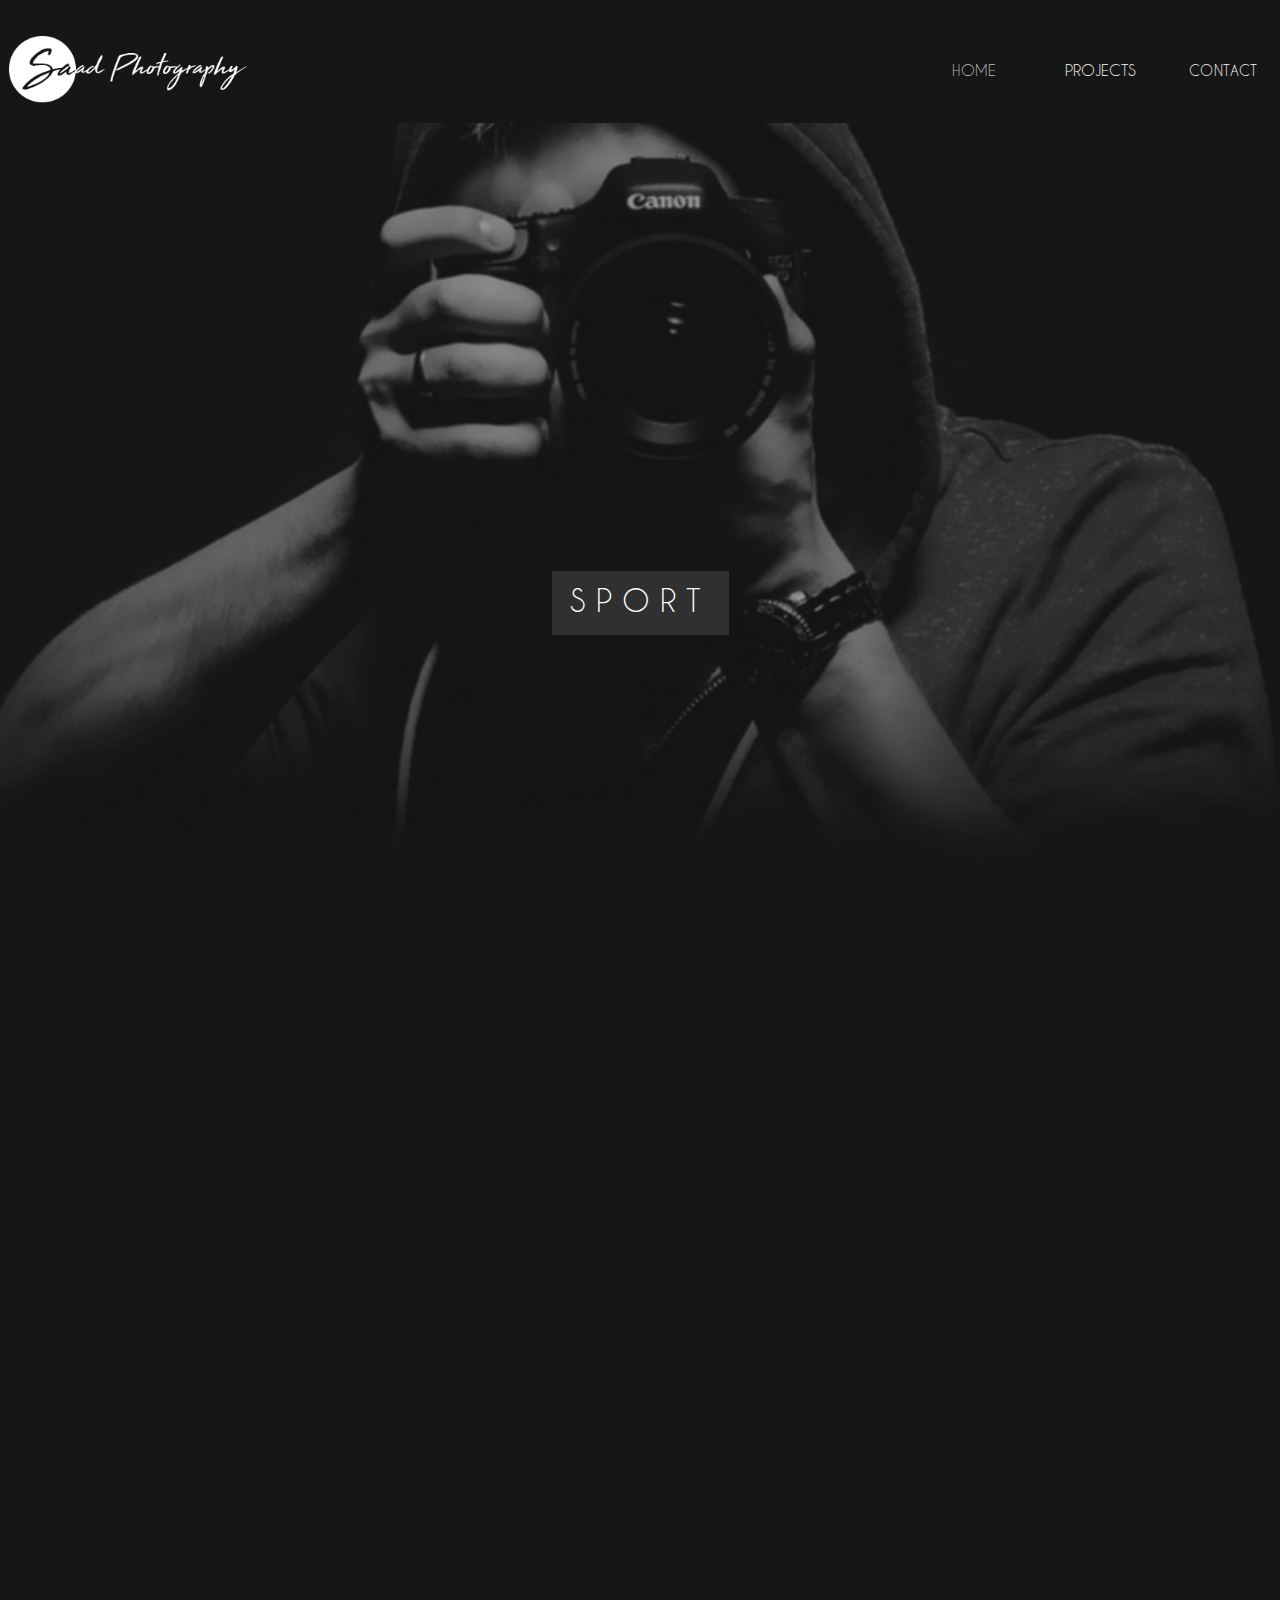
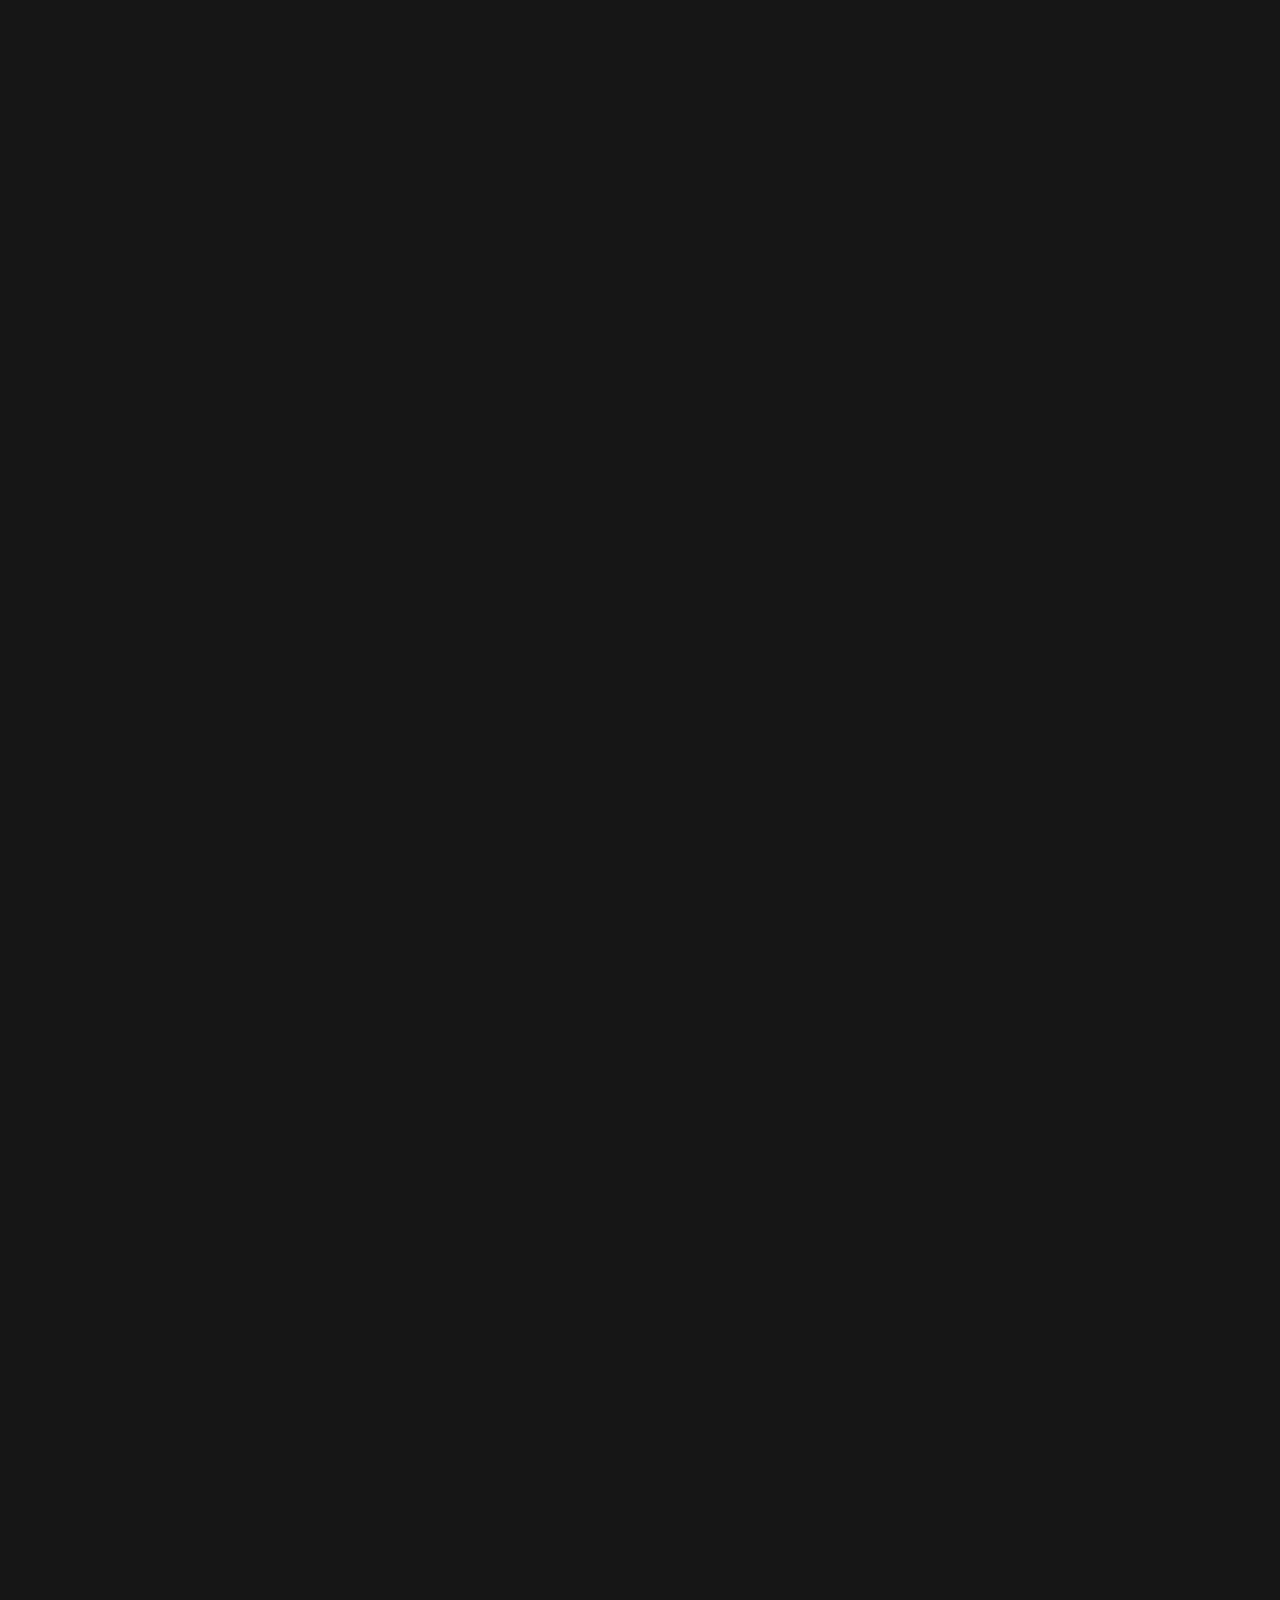
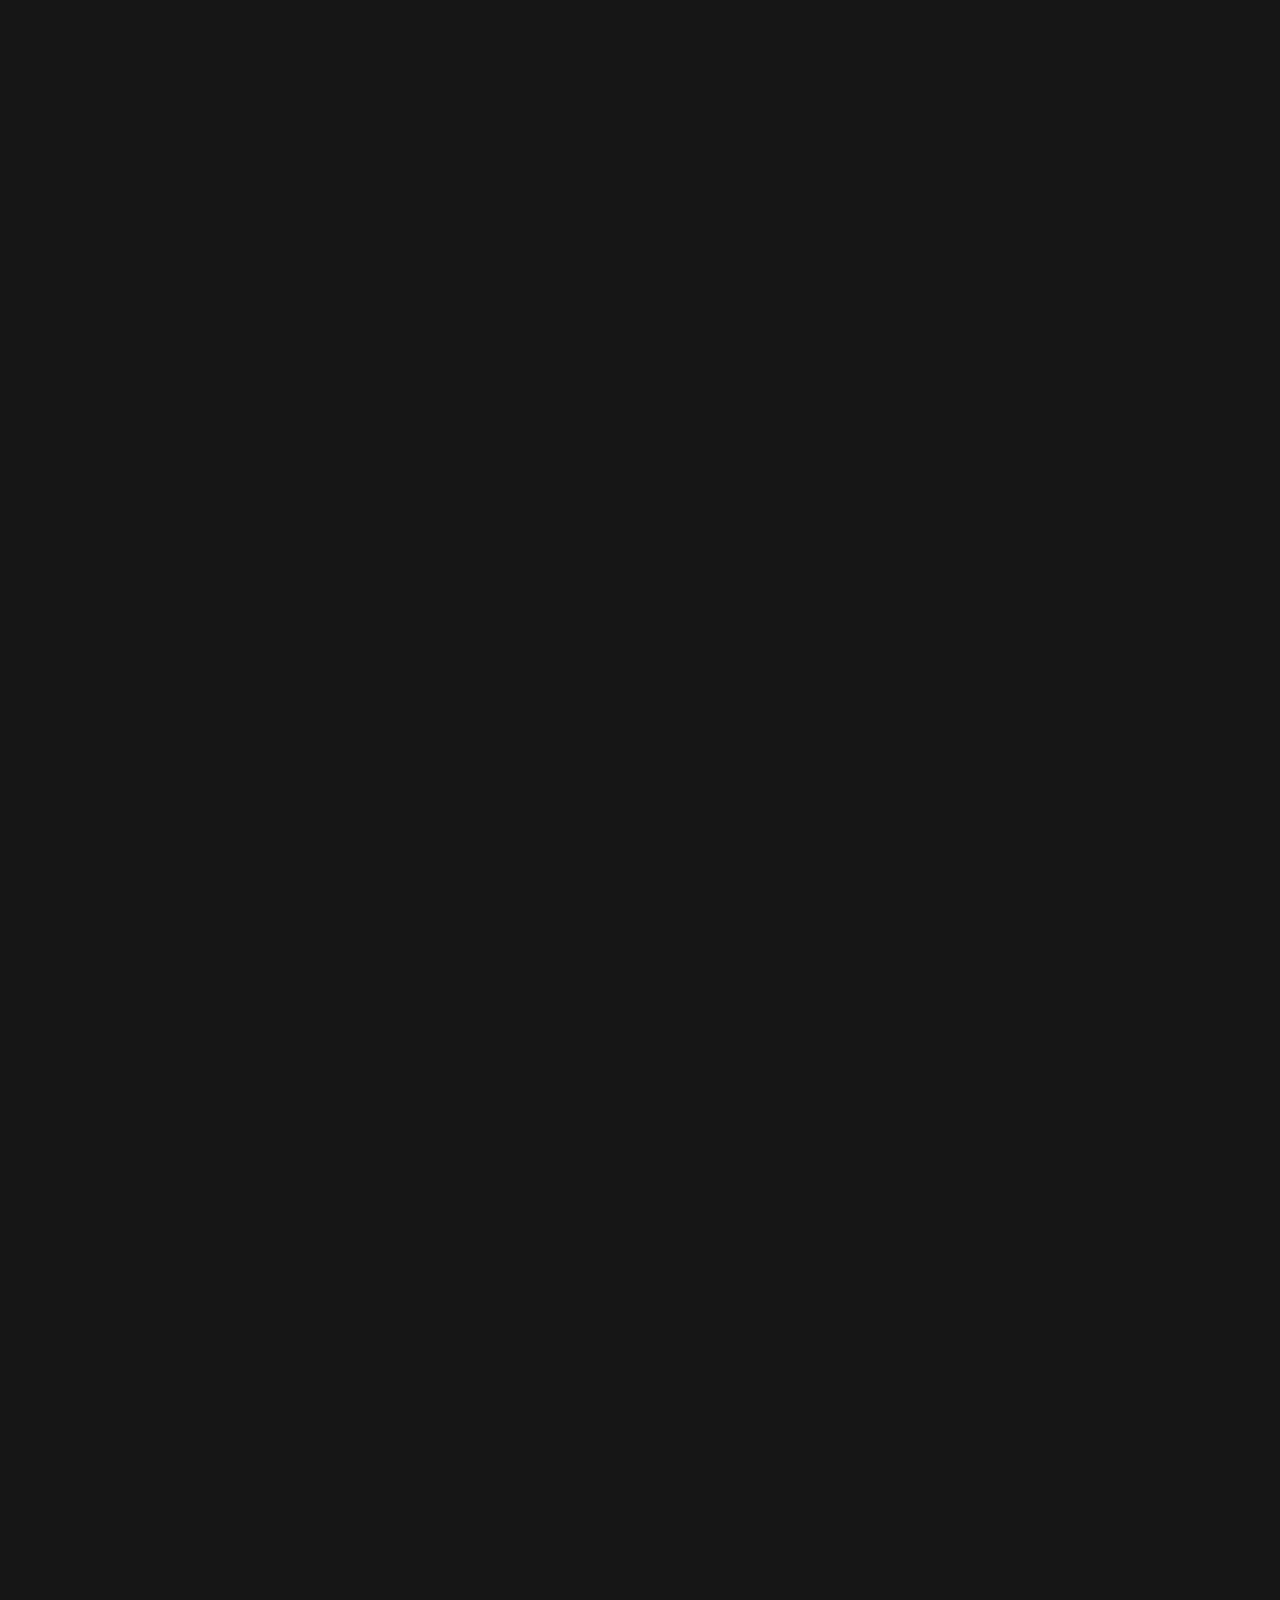
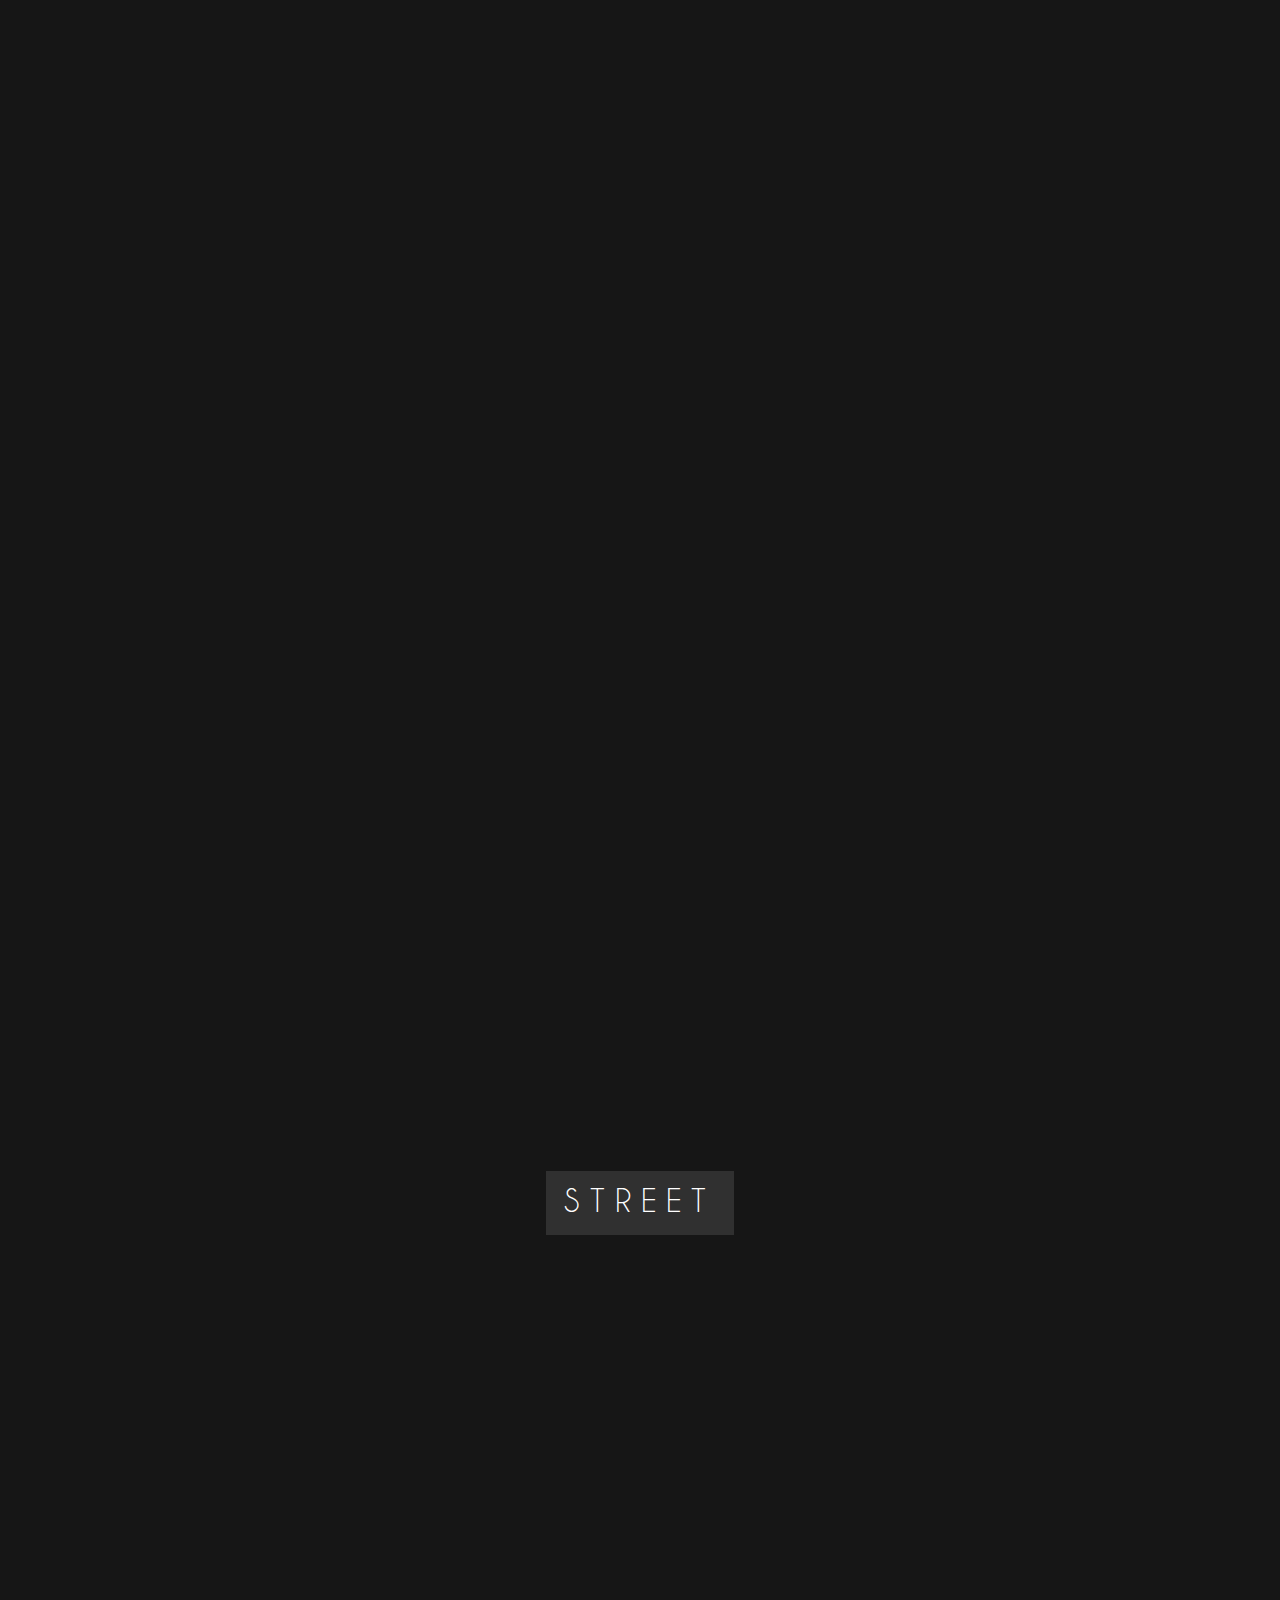
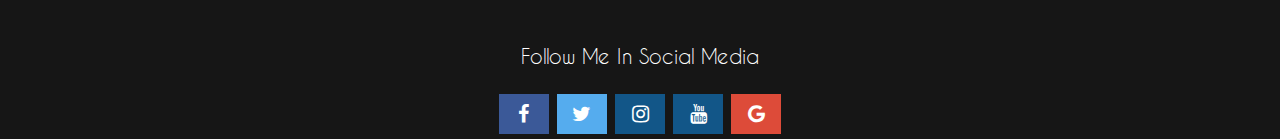
<file: SPORT.html>
<!DOCTYPE html>
<html>
<head>
<title>My Site</title>
<link rel="stylesheet" type="text/css" href="style hover.css">
<link rel="stylesheet" type="text/css" href="font.css">
<link rel="stylesheet" href="https://cdnjs.cloudflare.com/ajax/libs/font-awesome/4.7.0/css/font-awesome.min.css">
<style>
  @font-face
{
  src: url(fonts/CaviarDreams_0.ttf);
  font-family: caviar dreams;
  src: url(fonts/ArtySignature.otf);
  font-family: Arty Signature;
}
.dropbtn {
  background-color: transparent;
  color: white;
  padding: 0px 30px;
  font-size: 16px;
  border: none;
}

.dropdown {
  position: relative;
  display: inline-block;
}

.dropdown-content {
  display: none;
  position: absolute;
  background-color: transparent;
  min-width: 120px;
  box-shadow: 0px 8px 16px 0px rgba(0,0,0,0.2);
  z-index: 1;
}

.dropdown-content a {
  color: black;
  padding: 5px 20px;
  text-decoration: none;
  display: block;
}

.dropdown-content a:hover {background-color: #962F2F;}

.dropdown:hover .dropdown-content {display: block;}

.dropdown:hover .dropbtn {background-color: #962F2F;}

body, html {
  height: 100%;
  margin: 0;
  font: 400 15px/1.8 "Lato", sans-serif;
  color: #777;
}

.bgimg-1, .bgimg-2, .bgimg-3 , .bgimg-4, .bgimg-5, .bgimg-6{
  position: relative;
  opacity: 100;
  background-attachment: fixed;
  background-position: center;
  background-repeat: no-repeat;
  background-size: cover;

}
.bgimg-1 {
  background-image: url("img/back.jpg");
  min-height: 100%;
}

.bgimg-2 {
  background-image: url("img/sport/1.jpg");
  min-height: 100%;
}
.bgimg-3 {
  background-image: url("img/sport/3.jpg");
  min-height: 100%;
}
.bgimg-4 {
  background-image: url("img/sport/2.jpg");
  min-height: 100%;
}
.bgimg-5 {
  background-image: url("img/sport/4.jpg");
  min-height: 100%;
}
.bgimg-6 {
  background-image: url("img/sport/5.jpg");
  min-height: 100%;
}


.caption {
  position: absolute;
  left: 0;
  top: 50%;
  width: 100%;
  text-align: center;
  color: #000;
}

.caption span.border {
  background-color: #303030;
  color: #fff;
  padding: 18px;
  font-size: 25px;
  letter-spacing: 10px;
}

h3 {
  letter-spacing: 5px;
  text-transform: uppercase;
  font: 20px "Lato", sans-serif;
  color: #111;
}

@media only screen and (max-device-width: 1024px) {
  .bgimg-1, .bgimg-2, .bgimg-3, .bgimg-4, .bgimg-5, .bgimg-6, {
    background-attachment: scroll;
  }
}

::-webkit-scrollbar {
  width: 10px;
}


::-webkit-scrollbar-track {
  background: #161616; 
}


::-webkit-scrollbar-thumb {
  background: #f1f1f1f1; 
}


::-webkit-scrollbar-thumb:hover {
  background: #555; 
}

footer {
  position: fixed;
  left: 0;
  bottom: 0;
  width: 100%;
  background-color: #161616;
  color: white;
  padding: 20px;
  text-align: center;
  }

  .fa {
  padding: 10px;
  font-size: 20px;
  width: 30px;
  text-align: center;
  text-decoration: none;
  margin: 5px 2px;
}

.fa:hover {
    opacity: 0.7;
}
.fa-facebook {
  background: #3B5998;
  color: white;
  }
  .fa-twitter {
  background: #55ACEE;
  color: white;
}
.fa-google {
  background: #dd4b39;
  color: white;
  }
  .fa-instagram {
  background: #125688;
  color: white;
  }
   .fa-youtube{
  background: #125688;
  color: white;
</style>
</head>
<body bgcolor="161616">
  <table border="0" width="100%">
<tr>
  </br>
  <td width="8%" valign="top"><a href="index.html"><img src="img/mylogo.png" width="250"></a></td>
    <td></td>
      <td width="8%"valign="top"rowspan="2"></br><a class="menu-itm" href="index.html" style="text-decoration: none;"><font color="#BDBDBD" style="font-family:Caviar Dreams;font-size: 100%">HOME</font></a>
        </td>
        </td>
        <td width="8%" rowspan="2" valign="top"><div style="height: 50px"></br>
            <div class="dropdown">
            <button class="dropbtn"><font style="font-family:Caviar Dreams;font-size: 94%"> PROJECTS</font></button>
            <div class="dropdown-content"></br>
            <a href="FASHION.html" class="menu-itm"><font color="#FFFAFA" style="font-family:Caviar Dreams;font-size: 94%">FASHION</font></a></br></br>
            <a href="GRAPHIC.html" class="menu-itm"><font color="#FFFAFA" style="font-family:Caviar Dreams;font-size: 94%">GRAPHIC</font></a></br></br>
            <a href="SPORT.html" class="menu-itm"><font color="#FFFAFA" style="font-family:Caviar Dreams;font-size: 94%">SPORT</font></a></br></br>
            <a href="STREET.html" class="menu-itm"><font color="#FFFAFA" style="font-family:Caviar Dreams;font-size: 94%">STREET</font></a></br></br>
            <a href="LANDSPACES.html" class="menu-itm"><font color="#FFFAFA" style="font-family:Caviar Dreams;font-size: 94%">LANDSPACES</font></a></br></br>
                </details></div></div>
              </td>
        <td width="8%"valign="top"rowspan="2"></br><a class="menu-itm" href="Contact.html" style="text-decoration: none";><font color="#FFFAFA" style="font-family:Caviar Dreams;font-size: 94%">CONTACT</font></a></br>
          </td>
</table>



<div class="bgimg-1">
  <div class="caption">
  <span class="border"><font style="font-family: caviar dreams;font-size: 30px">SPORT</span></font>
  </div>
</div>

<div class="bgimg-2">
 
  </div>

<div class="bgimg-3">
  
  </div> 

<div class="bgimg-4">
  
  </div>

<div class="bgimg-4">
  </div>

<div class="bgimg-5">
  </div>

<div class="bgimg-6">
   <div class="caption">
  <span class="border"><font style="font-family: caviar dreams;font-size: 30px"><a href="STREET.html" style="text-decoration: none;color: white"> STREET</span></font>
  </div>
  </div>

<div class="footer">
 <center>
  <p><font style="font-family: caviar dreams;font-size: 20px;color: white"> Follow Me In Social Media</p></font>
<a href="#" class="fa fa-facebook"></a>
<a href="#" class="fa fa-twitter"></a>
<a href="#" class="fa fa-instagram"></a>
<a href="#" class="fa fa-youtube"></a>
<a href="#" class="fa fa-google"></a>
</center>
</div>




</body>
</html>
</file>
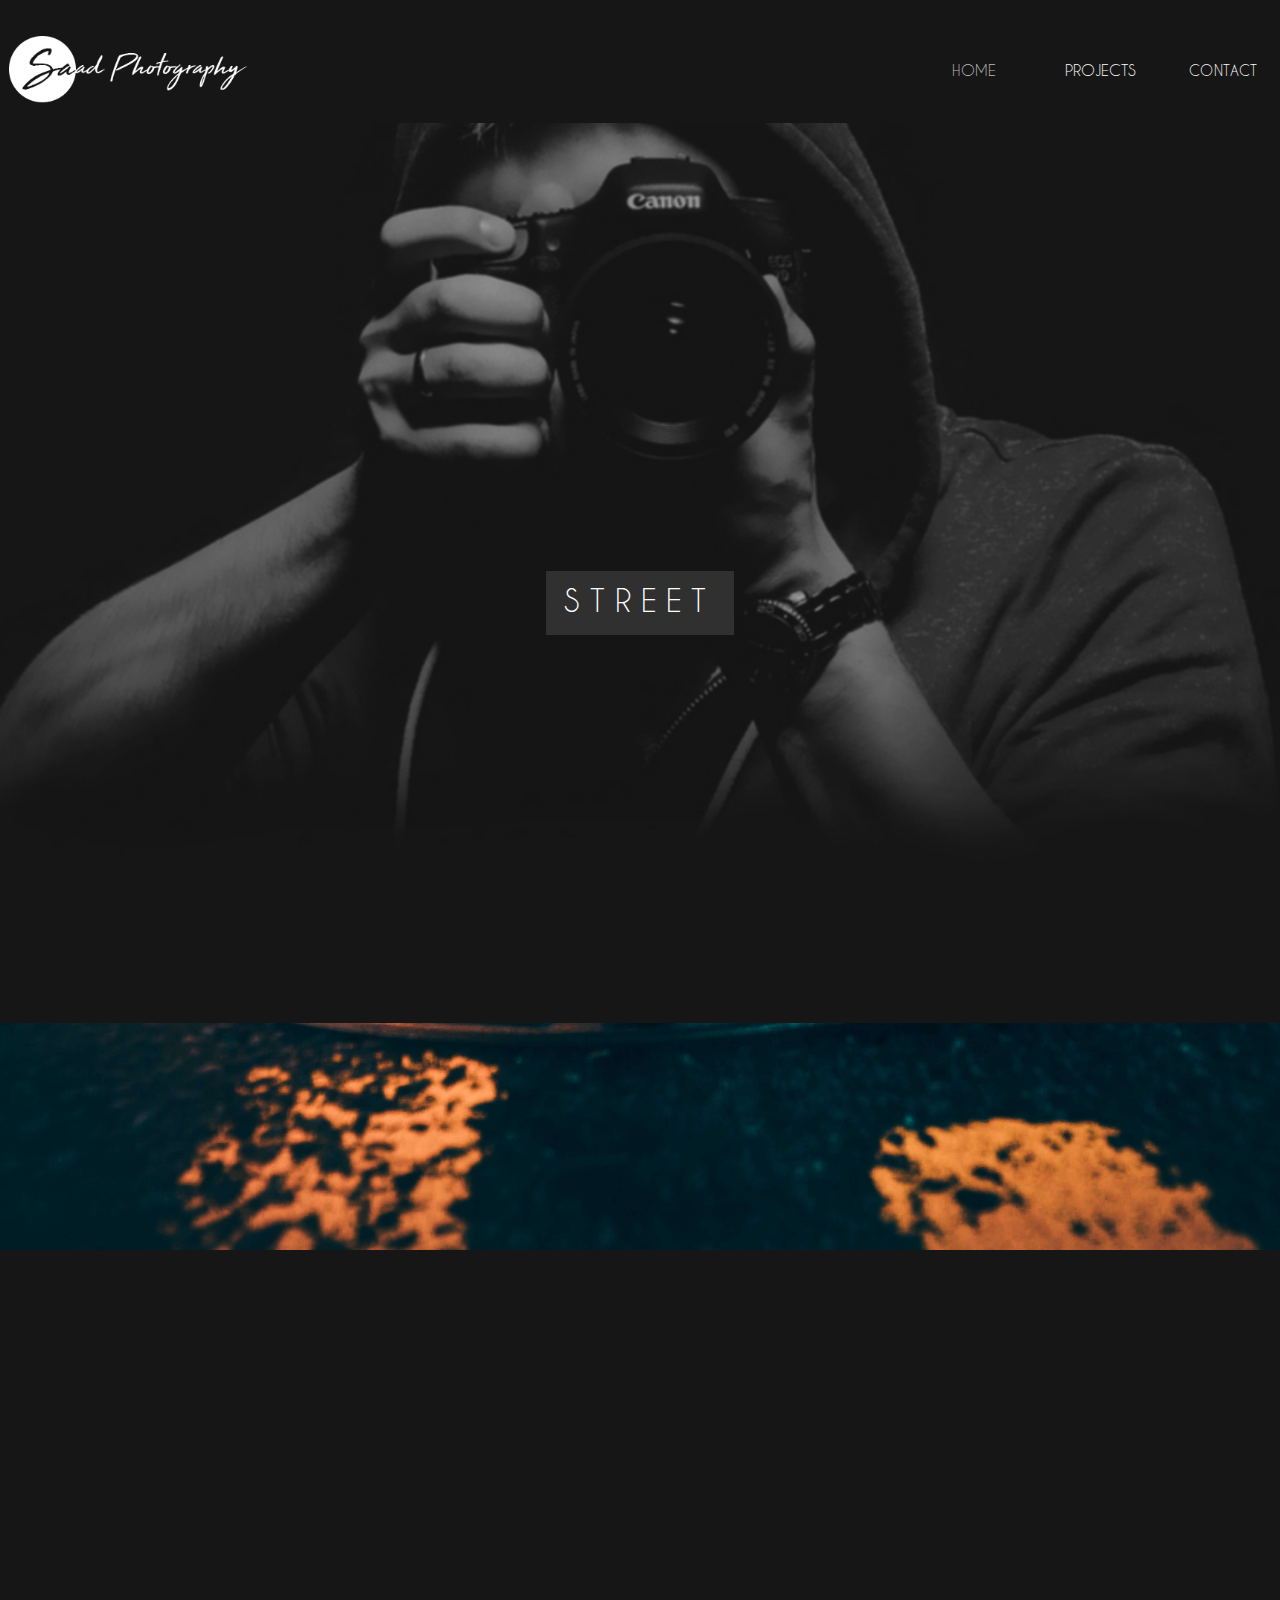
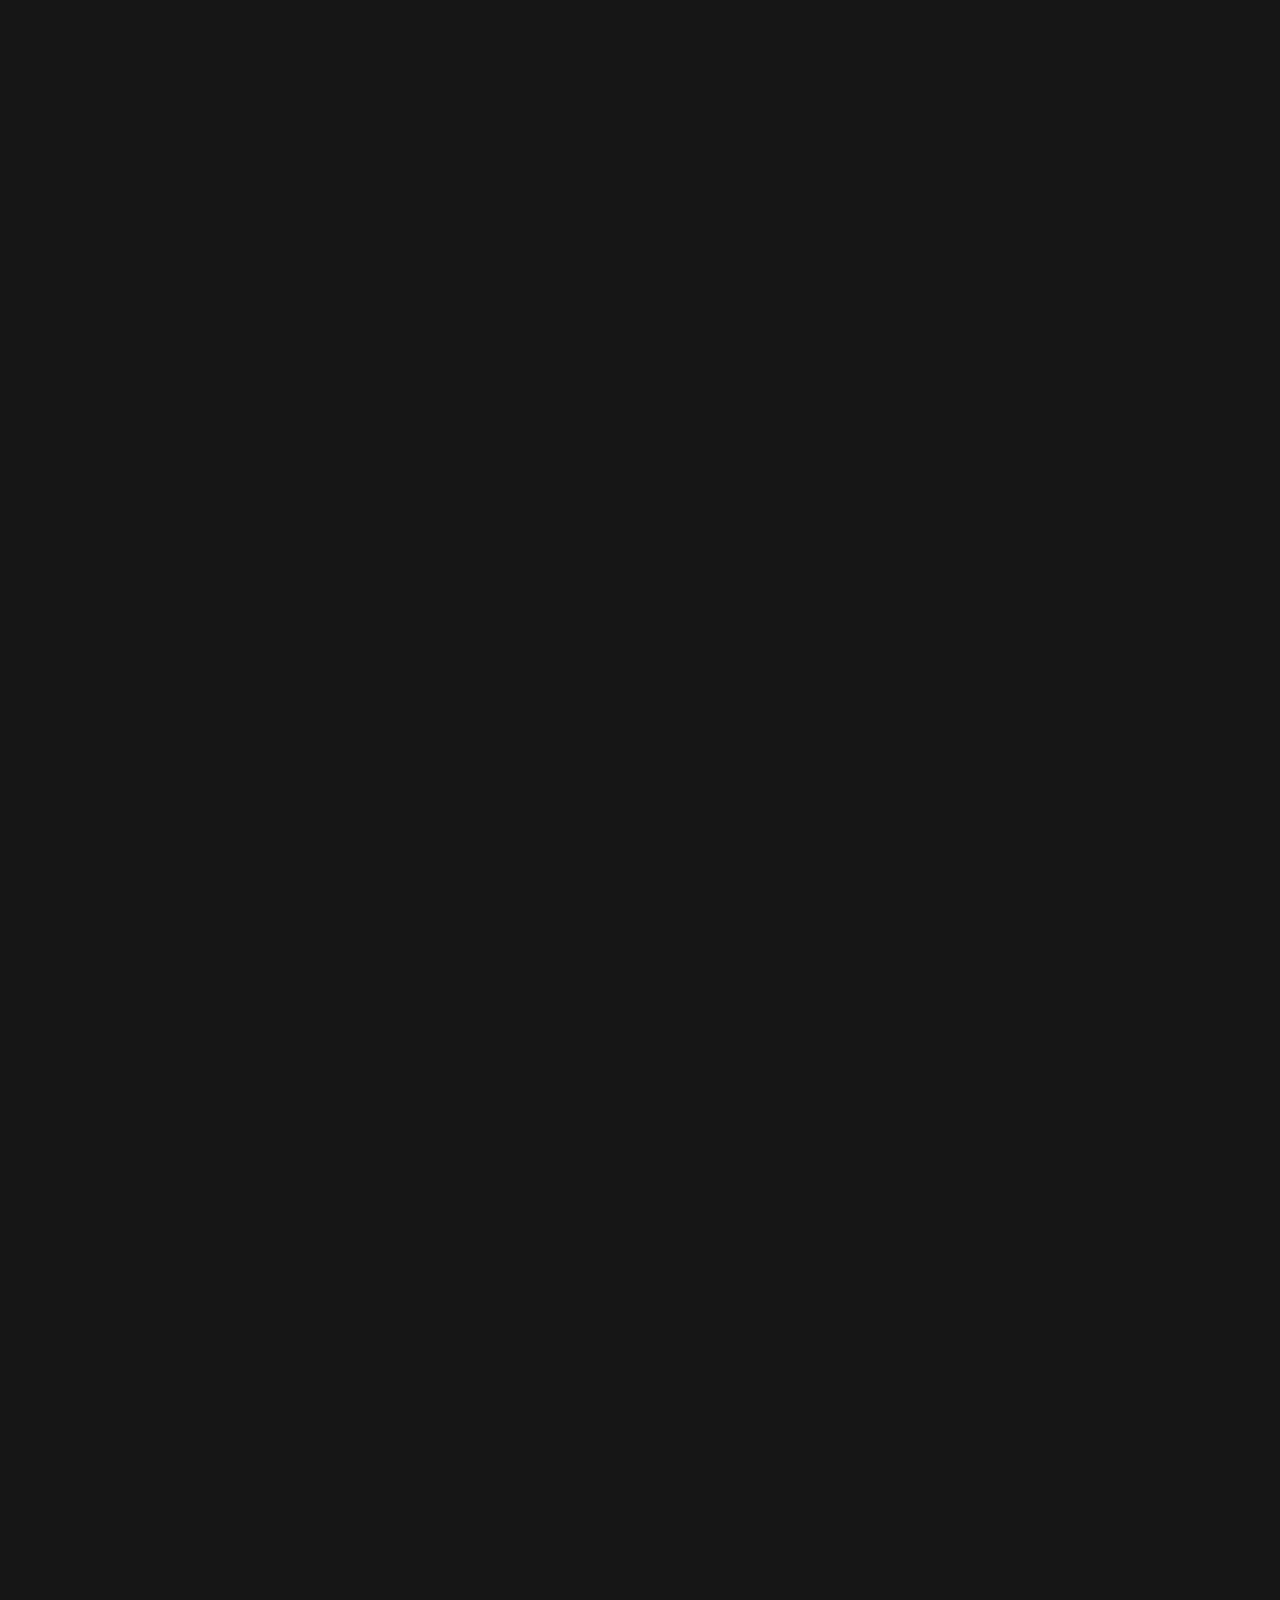
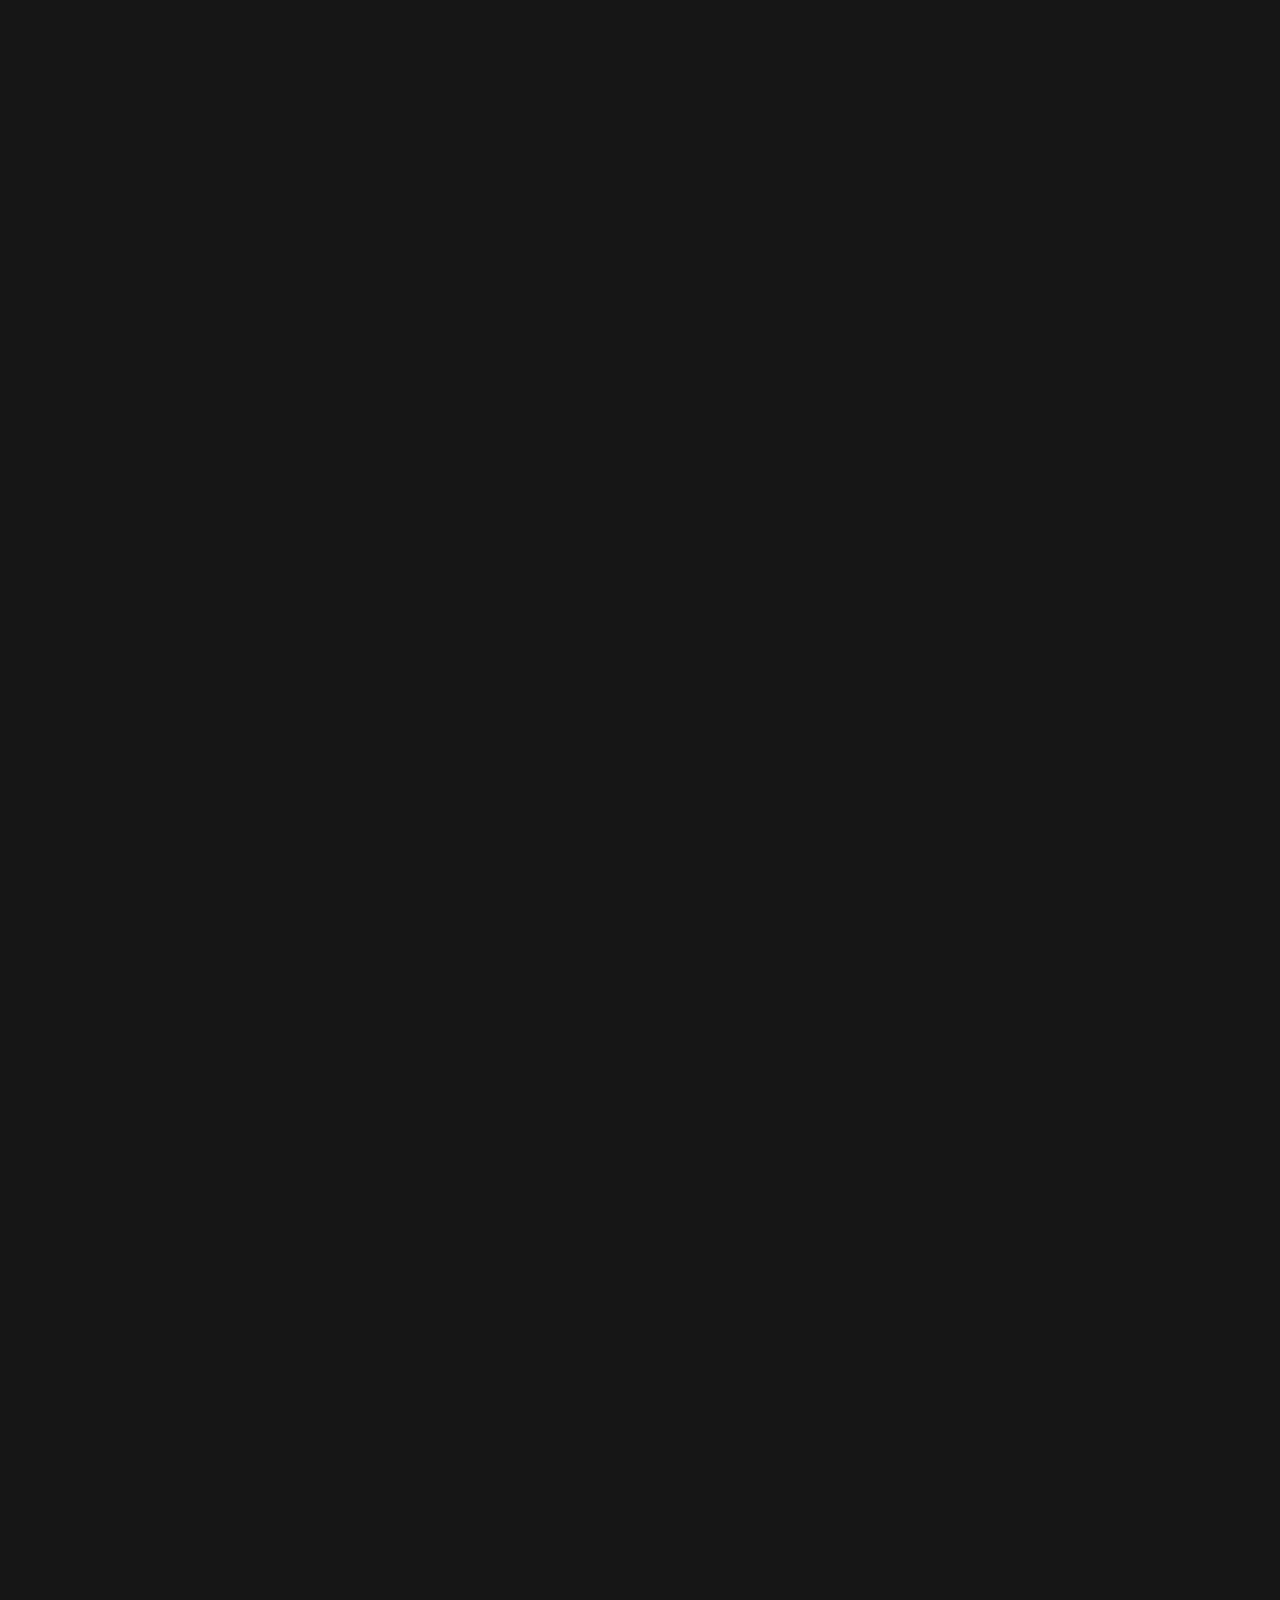
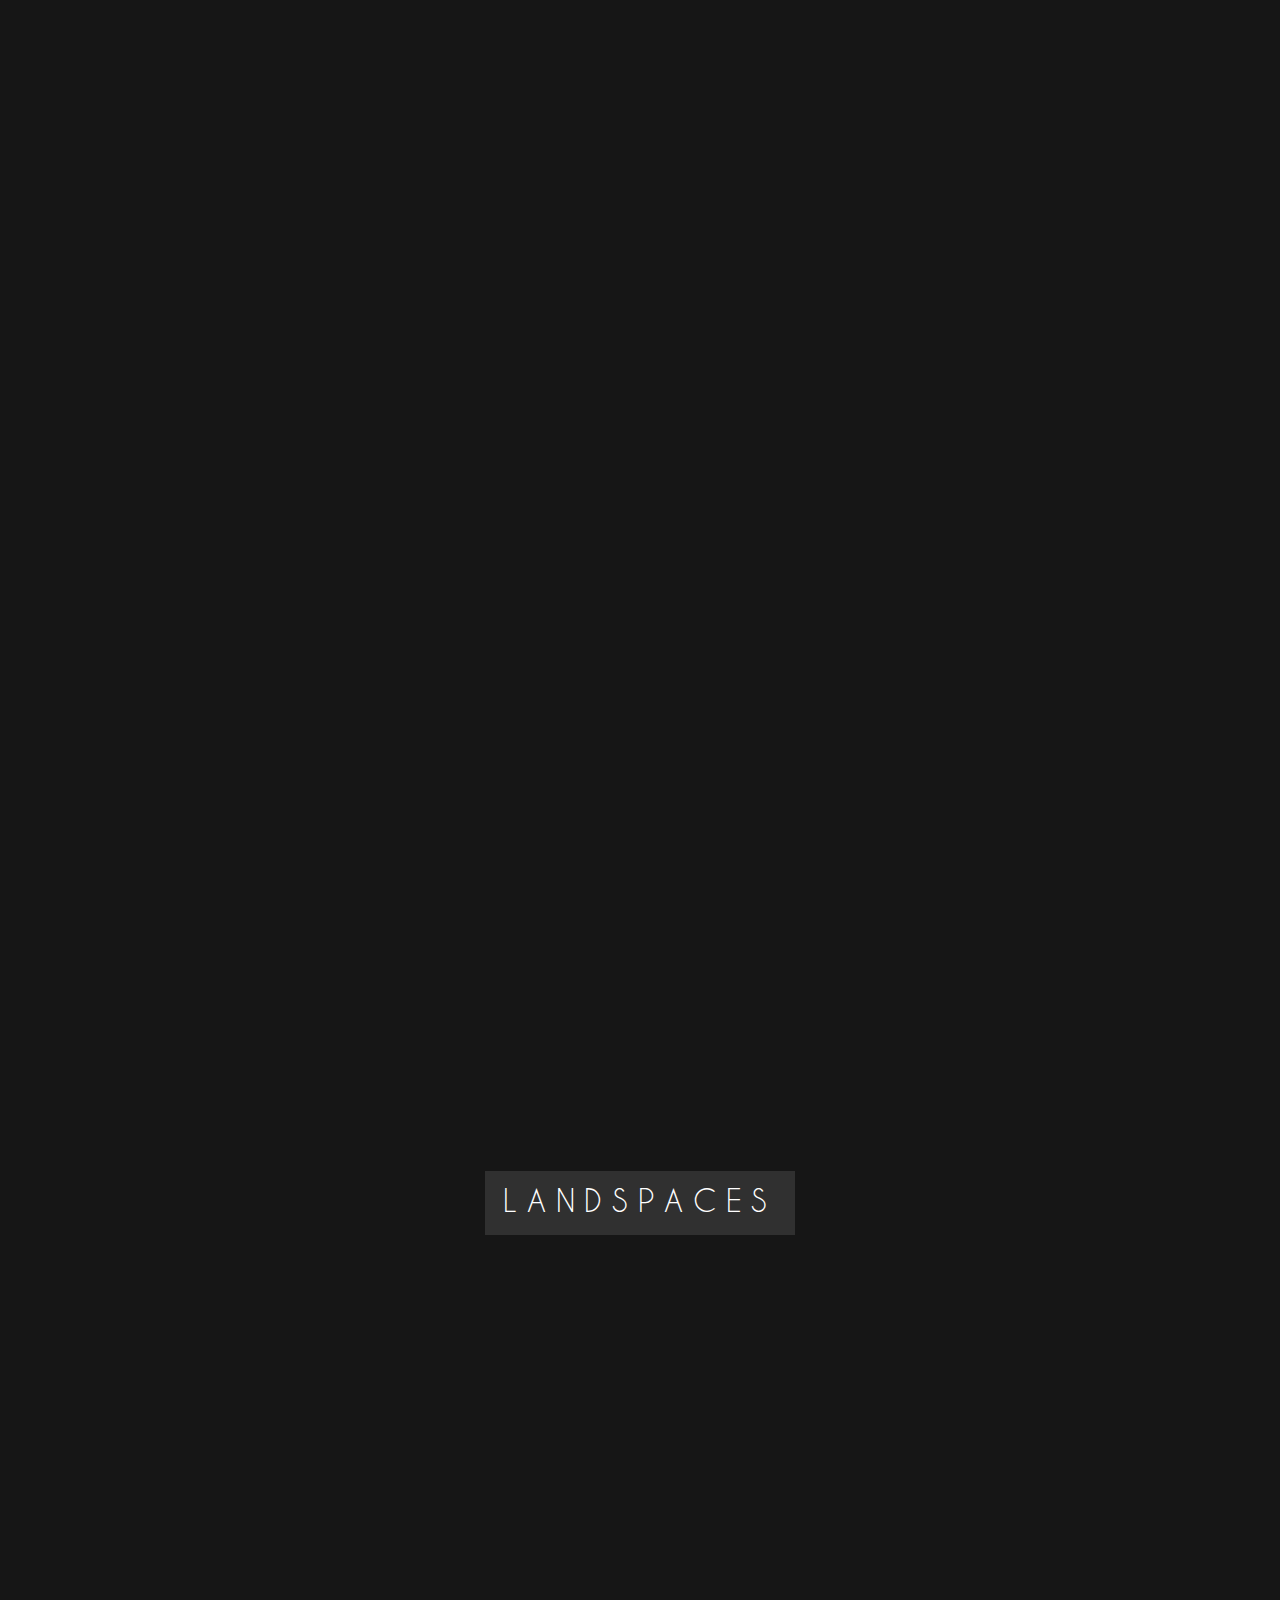
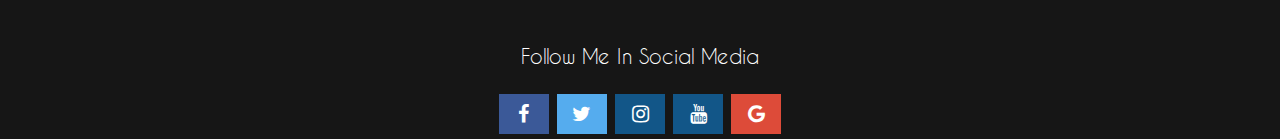
<file: STREET.html>
<!DOCTYPE html>
<html>
<head>
<title>My Site</title>
<link rel="stylesheet" type="text/css" href="style hover.css">
<link rel="stylesheet" type="text/css" href="font.css">
<link rel="stylesheet" href="https://cdnjs.cloudflare.com/ajax/libs/font-awesome/4.7.0/css/font-awesome.min.css">
<style>
@font-face
{
  src: url(fonts/CaviarDreams_0.ttf);
  font-family: caviar dreams;
  src: url(fonts/ArtySignature.otf);
  font-family: Arty Signature;
}
.dropbtn {
  background-color: transparent;
  color: white;
  padding: 0px 30px;
  font-size: 16px;
  border: none;
}

.dropdown {
  position: relative;
  display: inline-block;
}

.dropdown-content {
  display: none;
  position: absolute;
  background-color: transparent;
  min-width: 120px;
  box-shadow: 0px 8px 16px 0px rgba(0,0,0,0.2);
  z-index: 1;
}

.dropdown-content a {
  color: black;
  padding: 5px 20px;
  text-decoration: none;
  display: block;
}

.dropdown-content a:hover {background-color: #962F2F;}

.dropdown:hover .dropdown-content {display: block;}

.dropdown:hover .dropbtn {background-color: #962F2F;}

body, html {
  height: 100%;
  margin: 0;
  font: 400 15px/1.8 "Lato", sans-serif;
  color: #777;
}

.bgimg-1, .bgimg-2, .bgimg-3 , .bgimg-4, .bgimg-5, .bgimg-6{
  position: relative;
  opacity: 100;
  background-attachment: fixed;
  background-position: center;
  background-repeat: no-repeat;
  background-size: cover;

}
.bgimg-1 {
  background-image: url("img/back.jpg");
  min-height: 100%;
}

.bgimg-2 {
  background-image: url("img/street/1.jpg");
  min-height: 100%;
}
.bgimg-3 {
  background-image: url("img/street/2.jpg");
  min-height: 100%;
}
.bgimg-4 {
  background-image: url("img/street/3.jpg");
  min-height: 100%;
}
.bgimg-5 {
  background-image: url("img/street/4.jpg");
  min-height: 100%;
}
.bgimg-6 {
  background-image: url("img/street/5.jpg");
  min-height: 100%;
}


.caption {
  position: absolute;
  left: 0;
  top: 50%;
  width: 100%;
  text-align: center;
  color: #000;
}

.caption span.border {
  background-color: #303030;
  color: #fff;
  padding: 18px;
  font-size: 25px;
  letter-spacing: 10px;
}

h3 {
  letter-spacing: 5px;
  text-transform: uppercase;
  font: 20px "Lato", sans-serif;
  color: #111;
}

@media only screen and (max-device-width: 1024px) {
  .bgimg-1, .bgimg-2, .bgimg-3, .bgimg-4, .bgimg-5, .bgimg-6, {
    background-attachment: scroll;
  }
}

::-webkit-scrollbar {
  width: 10px;
}


::-webkit-scrollbar-track {
  background: #161616; 
}


::-webkit-scrollbar-thumb {
  background: #f1f1f1f1; 
}


::-webkit-scrollbar-thumb:hover {
  background: #555; 
}

footer {
  position: fixed;
  left: 0;
  bottom: 0;
  width: 100%;
  background-color: #161616;
  color: white;
  padding: 20px;
  text-align: center;
  }

  .fa {
  padding: 10px;
  font-size: 20px;
  width: 30px;
  text-align: center;
  text-decoration: none;
  margin: 5px 2px;
}

.fa:hover {
    opacity: 0.7;
}
.fa-facebook {
  background: #3B5998;
  color: white;
  }
  .fa-twitter {
  background: #55ACEE;
  color: white;
}
.fa-google {
  background: #dd4b39;
  color: white;
  }
  .fa-instagram {
  background: #125688;
  color: white;
  }
   .fa-youtube{
  background: #125688;
  color: white;
</style>
</head>
<body bgcolor="161616">
  <table border="0" width="100%">
<tr>
  </br>
 <td width="8%" valign="top"><a href="index.html"><img src="img/mylogo.png" width="250"></a></td>
    <td></td>
      <td width="8%"valign="top"rowspan="2"></br><a class="menu-itm" href="index.html" style="text-decoration: none;"><font color="#BDBDBD" style="font-family:Caviar Dreams;font-size: 100%">HOME</font></a>
        </td>
        </td>
        <td width="8%" rowspan="2" valign="top"><div style="height: 50px"></br>
            <div class="dropdown">
            <button class="dropbtn"><font style="font-family:Caviar Dreams;font-size: 94%"> PROJECTS</font></button>
            <div class="dropdown-content"></br>
            <a href="FASHION.html" class="menu-itm"><font color="#FFFAFA" style="font-family:Caviar Dreams;font-size: 94%">FASHION</font></a></br></br>
            <a href="GRAPHIC.html" class="menu-itm"><font color="#FFFAFA" style="font-family:Caviar Dreams;font-size: 94%">GRAPHIC</font></a></br></br>
            <a href="SPORT.html" class="menu-itm"><font color="#FFFAFA" style="font-family:Caviar Dreams;font-size: 94%">SPORT</font></a></br></br>
            <a href="STREET.html" class="menu-itm"><font color="#FFFAFA" style="font-family:Caviar Dreams;font-size: 94%">STREET</font></a></br></br>
            <a href="LANDSPACES.html" class="menu-itm"><font color="#FFFAFA" style="font-family:Caviar Dreams;font-size: 94%">LANDSPACES</font></a></br></br>
                </details></div></div>
              </td>
        <td width="8%"valign="top"rowspan="2"></br><a class="menu-itm" href="Contact.html" style="text-decoration: none";><font color="#FFFAFA" style="font-family:Caviar Dreams;font-size: 94%">CONTACT</font></a></br>
          </td>
</table>



<div class="bgimg-1">
  <div class="caption">
  <span class="border"><font style="font-family: caviar dreams;font-size: 30px">STREET</span></font>
  </div>
</div>

<div class="bgimg-2">
 
  </div>

<div class="bgimg-3">
  
  </div> 

<div class="bgimg-4">
  
  </div>

<div class="bgimg-4">
  </div>

<div class="bgimg-5">
  </div>

<div class="bgimg-6">
    <div class="caption">
  <span class="border"><font style="font-family: caviar dreams;font-size: 30px"><a href="LANDSPACES.html" style="text-decoration: none;color: white"> LANDSPACES</span></font>
  </div>
  </div>

<div class="footer">
 <center>
  <p><font style="font-family: caviar dreams;font-size: 20px;color: white"> Follow Me In Social Media</p></font>
<a href="#" class="fa fa-facebook"></a>
<a href="#" class="fa fa-twitter"></a>
<a href="#" class="fa fa-instagram"></a>
<a href="#" class="fa fa-youtube"></a>
<a href="#" class="fa fa-google"></a>
</center>
</div>




</body>
</html>
</file>
<file: style hover.css>
.menu-itm{
	display: inline-block;
	padding: 5px 20px;
	height: 10px;
	line-height: 10px;
	color: #fff;
	text-decoration: none;
}
.menu-itm:hover{
	background-color: #962F2F;
}
</file>
<file: font.css>
@font-face {
    font-family: Caviar Dreams;
    src: url('Fonts/CaviarDreams_0.ttf');
    
}
@font-face{
    font-family: Arty Signature;
    src: url('Fonts/Arty Signature.otf');
}
</file>
